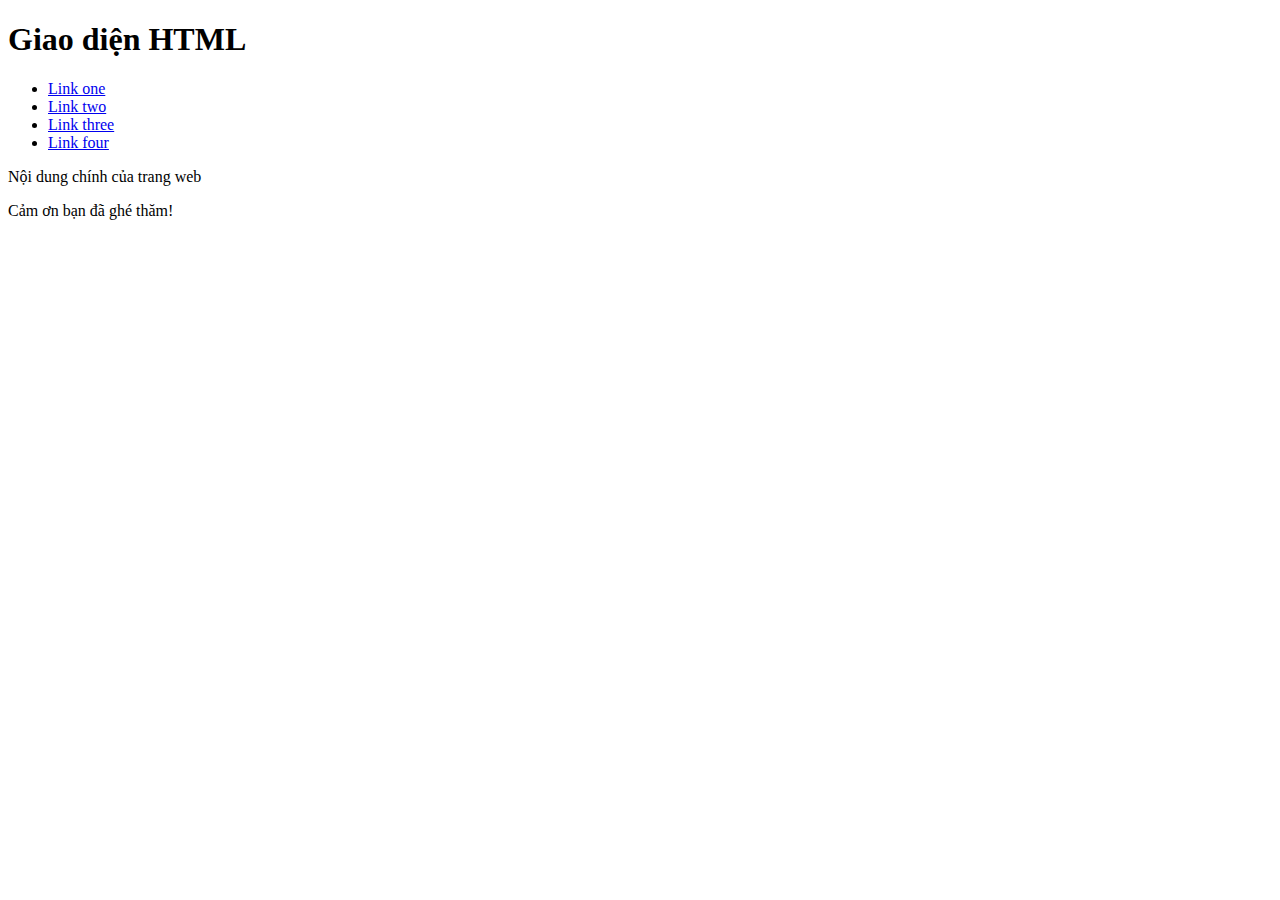
<file: Lab_1/index.html>
<!DOCTYPE html>
<html lang="vi">
<head>
  <meta charset="UTF-8">
  <title>Giao diện HTML</title>
</head>
<body>
  <header>
    <div class="container">
      <h1>Giao diện HTML</h1>
    </div>
  </header>
  <nav>
    <ul>
      <li><a href="#">Link one</a></li>
      <li><a href="#">Link two</a></li>
      <li><a href="#">Link three</a></li>
      <li><a href="#">Link four</a></li>
    </ul>
  </nav>
  <main>
    <div class="container">
      <p>Nội dung chính của trang web</p>
    </div>
  </main>
  <footer>
    <div class="container">
      <p>Cảm ơn bạn đã ghé thăm!</p>
    </div>
  </footer>
</body>
</html>
</file>
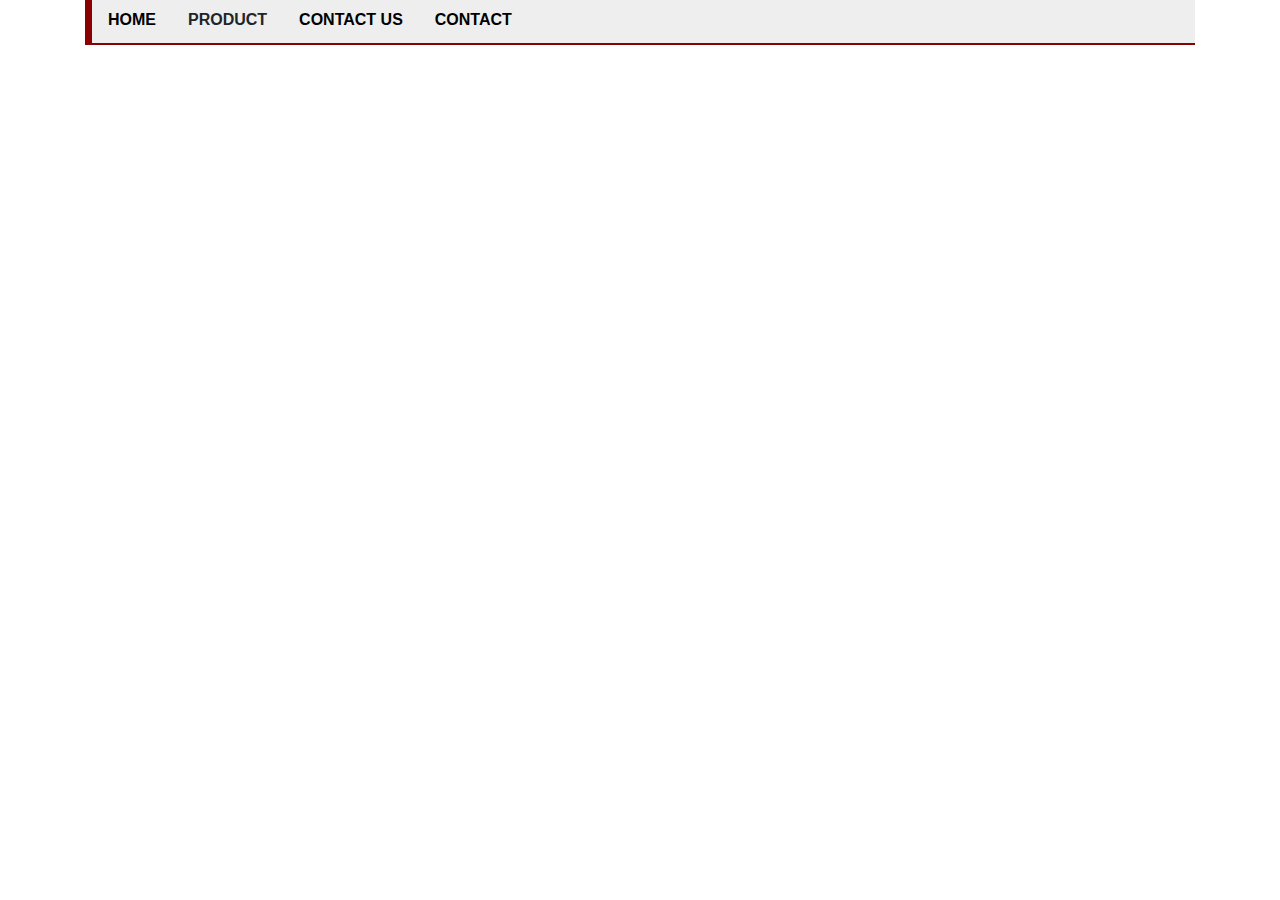
<file: Lab_3/index.html>
<!DOCTYPE html>
<html lang="en">
<head>
    <meta charset="UTF-8">
    <title>Title1</title>
    <link rel="stylesheet" href="css/style.css">
    <link rel="stylesheet" href="css/bootstrap.css">
    <!--    <link rel="stylesheet" href="css/bootstrap.min.css">-->
<!--    <link rel="stylesheet" href="css/style.css">-->
<!--    <link rel="stylesheet" href="css/bootstrap.css">-->
</head>
<body>

<section id="container" class="container">
    <nav>
        <div id="menu" class="d-flex flex-row">
            <div class="item p-2 pl-3 pr-3"><a href="#">HOME</a></div>
            <div class="item p-2 pl-3 pr-3">
                <span>PRODUCT</span>
                <div class="dr-item d-none">
                    <div class="sub-item p-2">Tivi</div>
                    <div class="sub-item p-2">Máy Tính Xách Tay</div>
                </div>
            </div>
            <div class="item p-2 pl-3 pr-3"><a href="#"> CONTACT US</a></div>
            <div class="item p-2 pl-3 pr-3"><a href="#">CONTACT</a></div>
        </div>
    </nav>
</section>

<script src="js/bootstrap.min.js"></script>
<script src="js/jquery-migrate-3.4.0.min.js"></script>
</body>
</html>
</file>
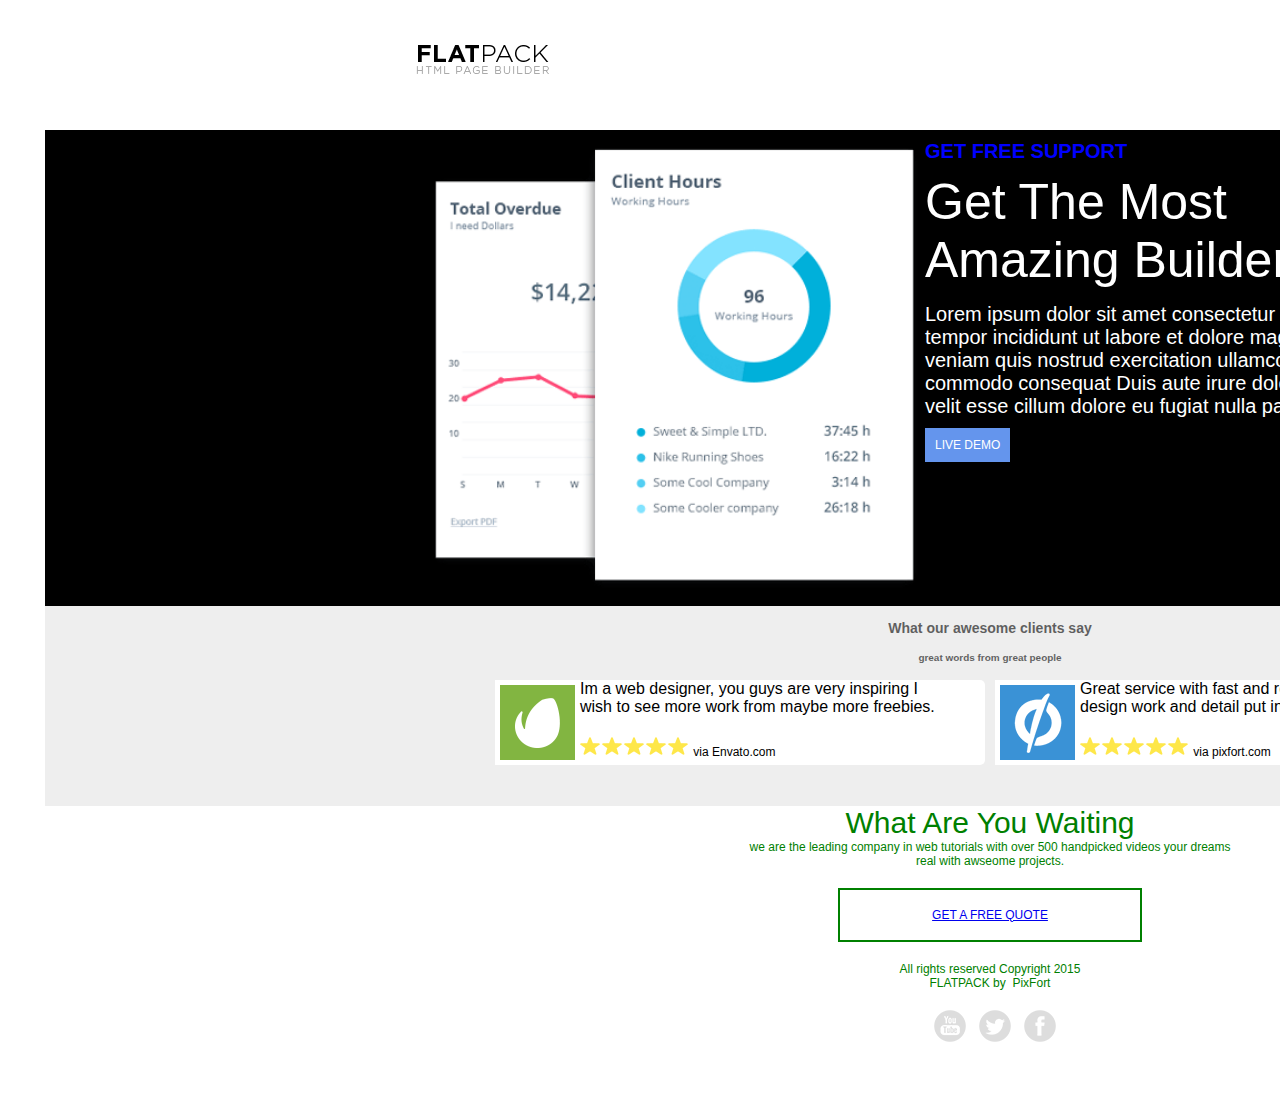
<file: Lab_2/ex1/index.html>
<!DOCTYPE html>
<html lang="en">
<head>

    <meta charset="utf-8">
    <title></title>

    <link href="stylesheets/font-awesome.css" rel="stylesheet">

    <link rel="shortcut icon" href="images/favicon.ico">
    <link rel="apple-touch-icon" href="images/apple-touch-icon.png">
    <link rel="apple-touch-icon" sizes="72x72" href="images/apple-touch-icon-72x72.png">
    <link rel="apple-touch-icon" sizes="114x114" href="images/apple-touch-icon-114x114.png">
    <link rel="stylesheet" href="index.css">

</head>
<body>

<div id="page" class="page">

    <div class="pixfort_normal_1" id="section_normal_1">
        <div class="header_style pix_builder_bg">
            <div class="container">
                <div class="sixteen columns">
                    <div class="one-third column alpha">
                        <img src="images/1_normal/logo.png" alt="">
                    </div>
                    <div class="two-thirds column omega">
                            <a href="#" class="slow_fade social_button"><img src="images/social_icons/yt.png" alt=""></a>
                            <a href="#" class="slow_fade social_button"><img src="images/social_icons/twitter.png" alt=""></a>
                            <a href="#" class="slow_fade social_button"><img src="images/social_icons/facebook.png" alt=""></a>
      			       <div class="htext_style">
                            <span class="editContent">
                                <span class="pix_text">Stay connected</span>
                            </span>
                        </div>
                    </div>
  		        </div>
            </div><!-- container -->
        </div>
    </div><div class="big_padding dark pix_builder_bg" id="section_normal_4_2">
        <div class="container">
            <div class="sixteen columns">
                <div class="eight columns alpha pix_container">
                    <img src="images/main/software-img-4.png" class="img_style" alt="">
                </div>
                <div class="eight columns omega">
                        <span class="bold_text big_text blue_text editContent">GET FREE SUPPORT</span>
                        <p class="big_title bold_text editContent">Get The Most Amazing Builder!</p>
                        <p class="normal_text light_gray editContent">Lorem ipsum dolor sit amet consectetur adipiscing elit sed do eiusmod tempor incididunt ut labore et dolore magna aliqua Ut enim ad minim veniam quis nostrud exercitation ullamco laboris nisi ut aliquip ex commodo consequat Duis aute irure dolor in reprehenderit in voluptate velit esse cillum dolore eu fugiat nulla pariatur.</p>
                        <a href="#" class="pix_button btn_normal pix_button_flat blue_bg bold_text">
                            <i class="pi pixicon-eye"></i> 
                            <span>LIVE DEMO</span>
                        </a> 
                </div>
            </div>
        </div>
    </div><div class="pixfort_normal_1" id="section_normal_6">
        <div class="envato_unbounce pix_builder_bg">
            <div class="container">
                <h3 class="L1_style">
                    <span class="editContent pix_text">What our awesome clients say</span>
                </h3>
                <h5 class="L2_style">
                    <span class="editContent pix_text">great words from great people</span>
                </h5>
                <div class="eight columns stbox alpha">
                    <div class="box_1 pix_builder_bg">
                        <div class="b_style">
                            <img src="images/testimonials/envato-logo.png" class="logo_style" alt="">
                       </div>
                       <div class="txt_style">
                            <p class="txt editContent">Im a web designer, you guys are very inspiring I wish to see more work from maybe more freebies.</p>
                            <span class="stars_span">
                                <img src="images/1_normal/stars.original.png" alt="">
                                <span class="env_st editContent ">
                                    <span class="pix_text">via Envato.com</span>
                                </span>
                            </span>
                       </div>
                   </div>
                </div>
                <div class="eight columns stbox omega">
                    <div class="box_2 pix_builder_bg">
                        <div class="b_style">
                            <img src="images/testimonials/unboune-logo.png" class="logo_style" alt="">
                       </div>
                       <div class="txt_style">
                            <p class="txt editContent">Great service with fast and relible support The design work and detail put into themes are great.</p>
                            <span class="stars_span">
                                <img src="images/1_normal/stars.original.png" alt="">
                                <span class="env_st editContent ">
                                    <span class="pix_text">via pixfort.com</span>
                                </span>
                            </span>
                        </div>
                    </div>
                </div>
            </div>
        </div>
    </div><div class="pixfort_agency_14" id="section_agency_5">
			<div class="foot_st pix_builder_bg">
				<div class="container ">
					<div class="sixteen columns center_text">
						<div class="f1_style"><span class="editContent"><span class="pix_text">What Are You Waiting</span></span></div>
						<div class="f2_style"><span class="editContent"><span class="pix_text">we are the leading company in web tutorials with over 500 handpicked videos your dreams real with awseome projects.</span></span></div>
						<div class="second_link">
							<span class="get_2_btn "><a class="slow_fade" href="#">GET A FREE QUOTE</a></span>
						</div>
						<div class="rights_st"><span class="editContent"><span class="pix_text">All rights reserved Copyright 2015</span></span></div>
						<span class="editContent">
							<span class="pix_text">
								<span class="rights_st">FLATPACK by&nbsp;</span>   <span class="pixfort_st">PixFort</span>
							</span>
						</span>
						<div class="clearfix"></div>
						<div class="center_btn center_text pix_inline_block">
							<a href="#" class="slow_fade social_button "><img src="images/social_icons/yt.png"></a>
							<a href="#" class="slow_fade social_button"><img src="images/social_icons/twitter.png"></a>
							<a href="#" class="slow_fade social_button"><img src="images/social_icons/facebook.png"></a>
						</div>
				</div>
			</div>
		</div>
	</div></div>


</body>
</html>
</file>
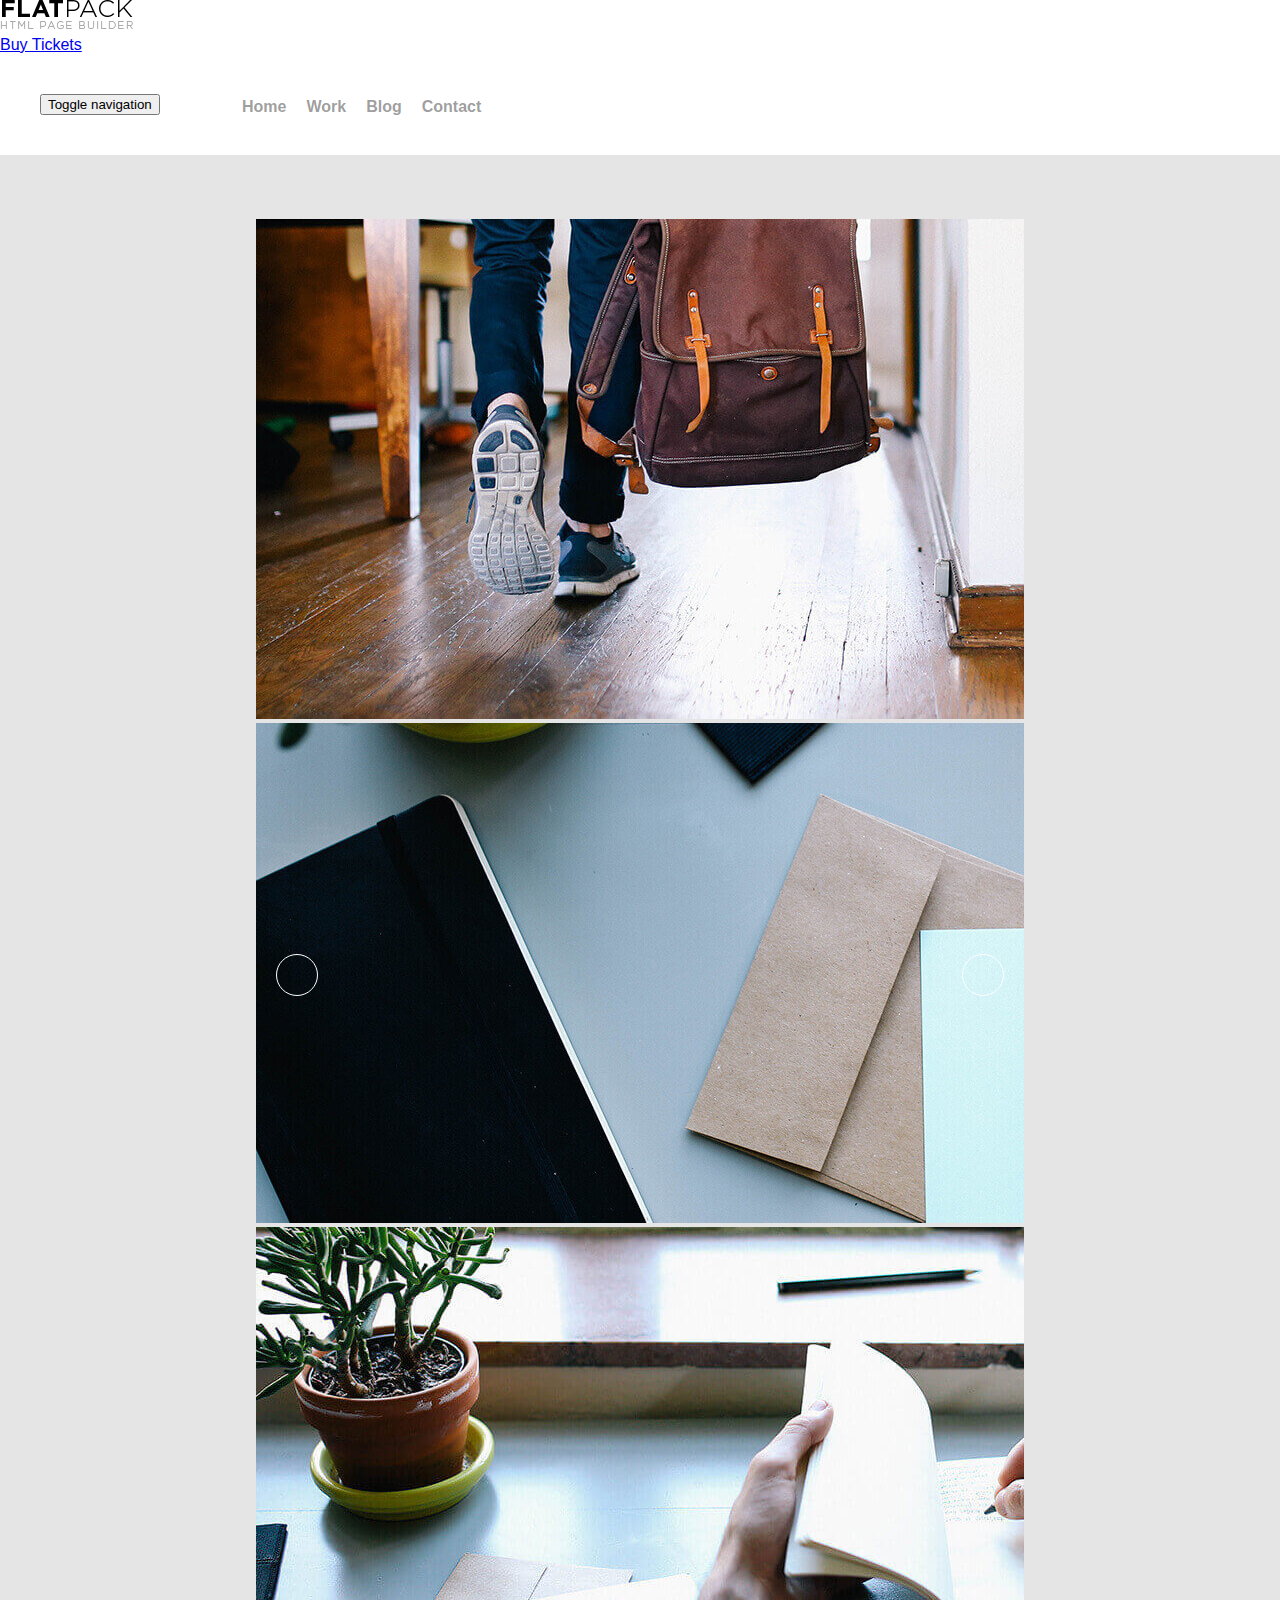
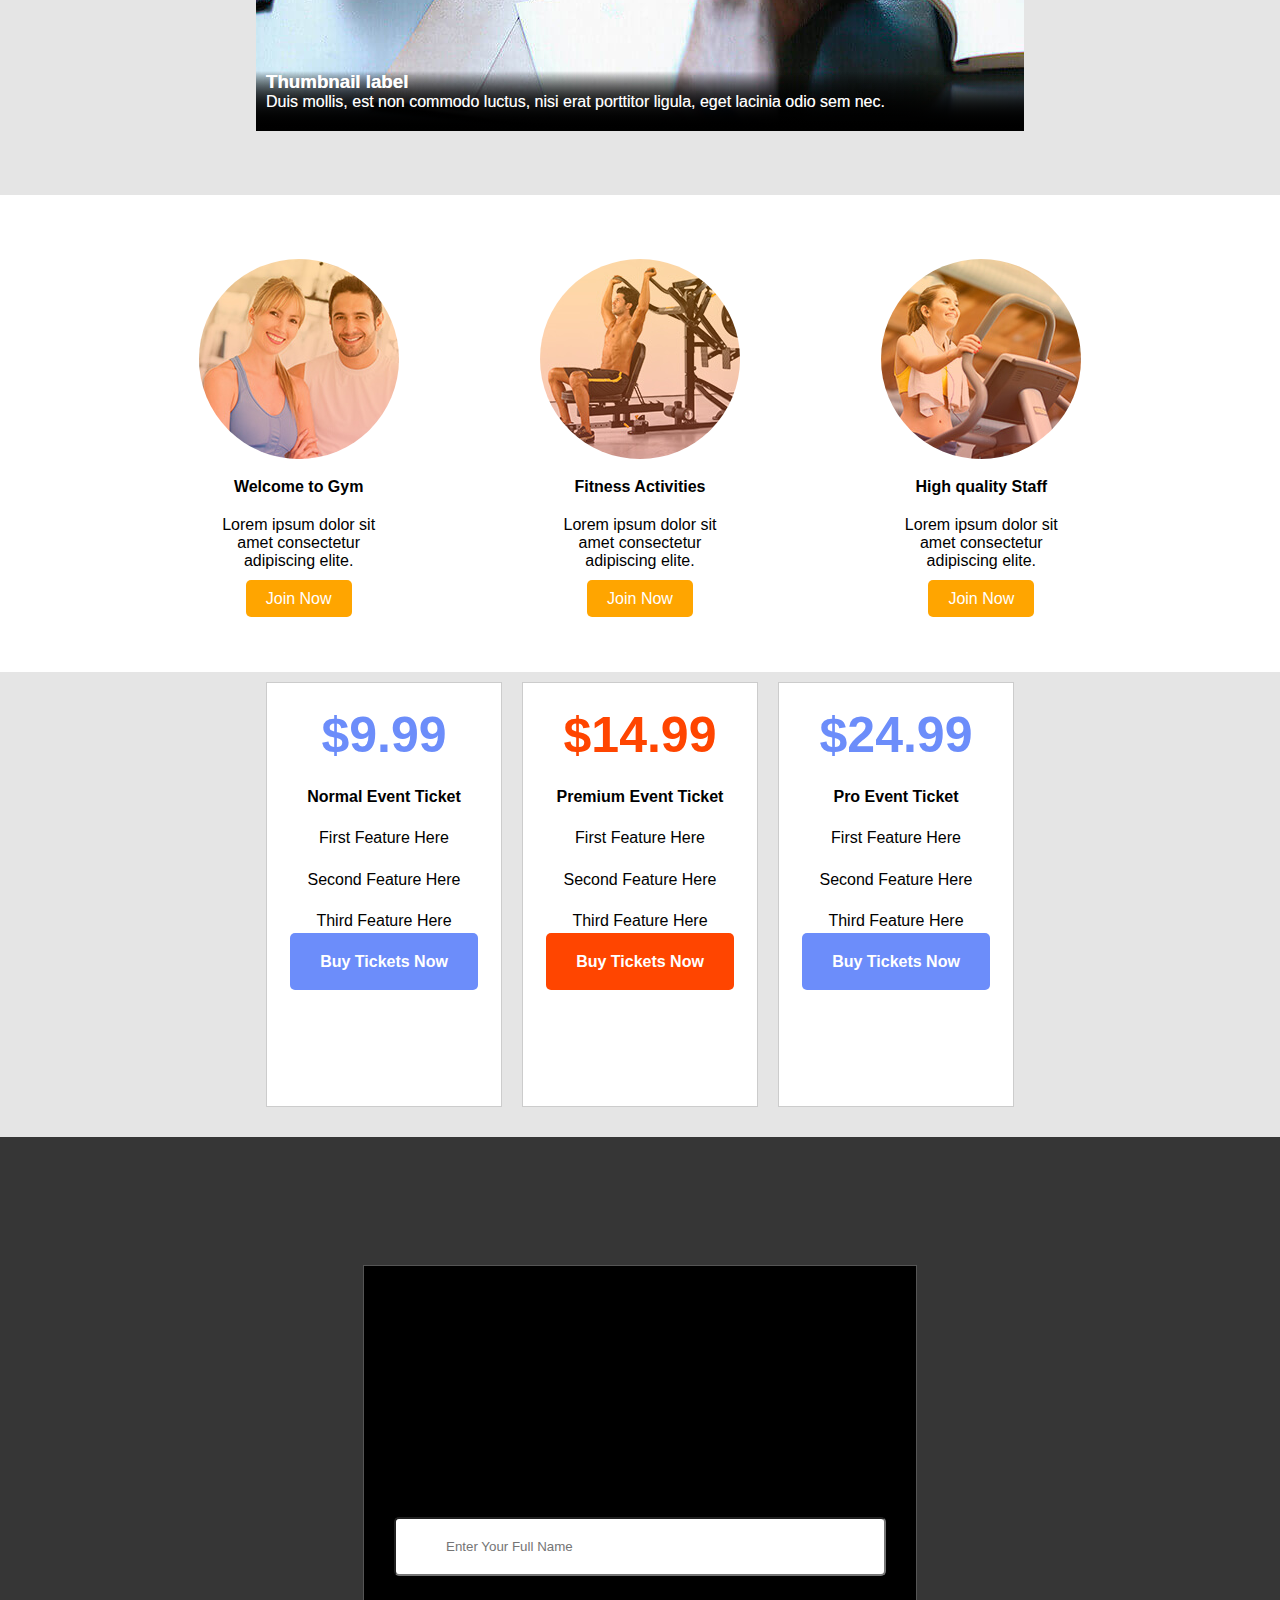
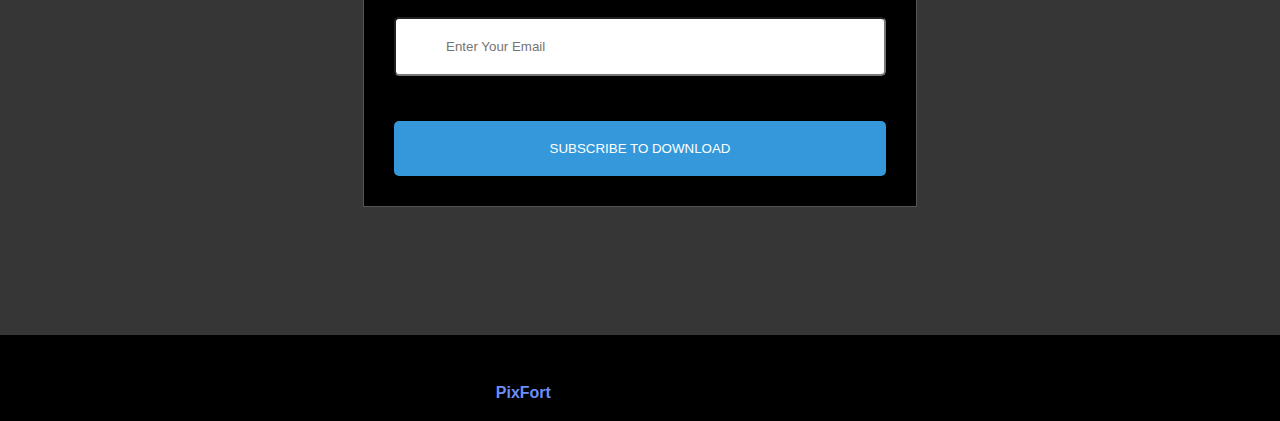
<file: Lab_2/ex2/index.html>
<!DOCTYPE html>
<html lang="en">
<head>
    <meta charset="utf-8">
    <title></title>
    <link href="stylesheets/font-awesome.css" rel="stylesheet">
    <link rel="shortcut icon" href="images/favicon.ico">
    <link rel="apple-touch-icon" href="images/apple-touch-icon.png">
    <link rel="apple-touch-icon" sizes="72x72" href="images/apple-touch-icon-72x72.png">
    <link rel="apple-touch-icon" sizes="114x114" href="images/apple-touch-icon-114x114.png">
    <link rel="stylesheet" href="index.css">
</head>
<body>
<div id="page" class="page">            
    <div class="light_gray_bg small_padding pix_builder_bg" id="section_text_2">
            <div class="container">
                <div class="eight columns alpha mobile_center">
                    <img class="extra_small_padding padding_left_10" src="images/main/logo.png" alt="">
                </div>
                <div class="eight columns omega right_text mobile_center">
                    <a href="#" class="pix_button btn_normal small_wide_button small_bold bold_text orange_bg ">
                        <span>Buy Tickets</span>
                    </a> 
                </div>
            </div>
        </div>


        <div class="" id="section_header_1">
            <div class="header_style header_nav_1 pix_builder_bg">
                <div class="container">
                    <div class="sixteen columns firas2">
                        <nav role="navigation" class="navbar navbar-white navbar-embossed navbar-lg pix_nav_1">
                            <div class="containerss">                            
                                <div class="navbar-header">
                                    <button data-target="#navbar-collapse-02" data-toggle="collapse" class="navbar-toggle" type="button">
                                        <span class="sr-only">Toggle navigation</span>
                                    </button>
                                    
                                </div>
                                <div class="padding_25 right_socials">
                                        <ul class="bottom-icons">
                                            <li><a class="pi pixicon-facebook2 light_gray" href="#fakelink"></a></li>
                                            <li><a class="pi pixicon-twitter2 light_gray" href="#fakelink"></a></li>
                                            <li><a class="pi pixicon-instagram light_gray" href="#fakelink"></a></li>
                                        </ul>
                                    </div>
                                <div id="navbar-collapse-02" class="collapse navbar-collapse">
                                    <ul class="nav navbar-nav navbar-left">
                                        <li class="active propClone"><a href="#">Home</a></li>
                                        <li class="propClone"><a href="#">Work</a></li>
                                        <li class="propClone"><a href="#">Blog</a></li>
                                        <li class="propClone"><a href="#">Contact</a></li>
                                    </ul>
                                </div><!-- /.navbar-collapse -->
                            </div><!-- /.container -->
                        </nav>
                    </div>
                </div><!-- container -->
            </div>
        </div>
		<div class="pixfort_pix_slider pix_builder_bg" id="section_slider">
        <div class="container">
            <div class="sixteen columns">
                <div id="myCarousel" class="carousel slide" data-interval="false">    					
                    <!-- Indicators -->
                    <ol class="carousel-indicators">
                        <li data-target="#myCarousel" data-slide-to="0" class="active"></li>
                        <li data-target="#myCarousel" data-slide-to="1"></li>
                        <li data-target="#myCarousel" data-slide-to="2"></li>
                    </ol>
                    <!-- Wrapper for slides -->
                    <div class="carousel-inner">
                        <div class="item active">
                            <img src="images/main/image-1.jpg" alt="">
                            <div class="carousel-caption editContent">
                                <h3>Thumbnail label</h3>
                                <p>Duis mollis, est non commodo luctus, nisi erat porttitor ligula, eget lacinia odio sem nec.</p>
                            </div>
                        </div>
                        <div class="item">
                            <img src="images/main/image-2.jpg" alt="">
                            <div class="carousel-caption editContent">
                                <h3>Thumbnail label</h3>
                                <p>Duis mollis, est non commodo luctus, nisi erat porttitor ligula, eget lacinia odio sem nec.</p>
                            </div>
                        </div>
                        <div class="item">
                            <img src="images/main/image-3.jpg" alt="">
                            <div class="carousel-caption editContent">
                                <h3>Thumbnail label</h3>
                                <p>Duis mollis, est non commodo luctus, nisi erat porttitor ligula, eget lacinia odio sem nec.</p>
                            </div>
                        </div>
                    </div>
                    <!-- Controls -->
                    <a class="left carousel-control fui-arrow-left" href="#myCarousel" data-slide="prev"></a>
                    <a class="right carousel-control fui-arrow-right" href="#myCarousel" data-slide="next"></a>
                </div>
            </div>
        </div><!-- /.container -->
    </div><div class="pixfort_gym_13 pix_builder_bg" id="section_gym_4">
    <div class="gym_life">
    	<div class="container">
    		<div class="sixteen columns  gym_life">

               <div class="top_padding">
                    <div class="one-third column alpha">
                        <div class="part_st">
                            <div class="img_gym_st"><img src="images/13_gym/1.jpg" class="logo_style" alt=""></div>
            				<div class="text_gym_style">
            					<p class="gym_st"><span class="editContent">Welcome to Gym</span></p>
            					<p class="gym_text"><span class="editContent">Lorem ipsum dolor sit amet consectetur adipiscing elite.</span></p>
            				</div>

                            <span class="link_3_btn editContent"><a class="slow_fade pix_text" href="#">Join Now</a></span>
                        </div>
                    </div>
                    <div class="one-third column ">
                        <div class="part_st">
        					<div class="img_gym_st"><img src="images/13_gym/2.jpg" class="logo_style" alt=""></div>
            				<div class="text_gym_style">
            					<p class="gym_st"><span class="editContent">Fitness Activities</span></p>
            					<p class="gym_text"><span class="editContent">Lorem ipsum dolor sit amet consectetur adipiscing elite.</span></p>
            				</div>
                            <span class="link_3_btn editContent"><a class="slow_fade pix_text" href="#">Join Now</a></span>
                        </div>
                    </div>
                    <div class="one-third column  omega">
                        <div class="part_st">
        					<div class="img_gym_st"><img src="images/13_gym/3.jpg" class="logo_style" alt=""></div>
            				<div class="text_gym_style">
            					<p class="gym_st"><span class="editContent">High quality Staff</span></p>
            					<p class="gym_text"><span class="editContent">Lorem ipsum dolor sit amet consectetur adipiscing elite.</span></p>
            				</div>
                            <span class="link_3_btn editContent">
                                    <a class="slow_fade pix_text" href="#">Join Now</a>
                            </span>
                        </div>
                    </div>
                </div>
        	</div>
    	</div>
    </div>
    </div><div class="center_text  padding_bottom_60 light_gray_bg pix_builder_bg" id="section_intro_title">
            <div class="container ">       
                    <div class="one-third column">
                        <div class="flat_pricing pix_builder_bg">
                            <p class="big_title blue_text editContent">
                                <strong>$9.99</strong>
                            </p>
                            <p class="light_gray editContent">
                                <strong>Normal Event Ticket</strong>
                            </p>
                            <ul class="flat_pricing_list light_gray">
                                <li class="pix_text">
                                    <span class="editContent">
                                        First Feature Here
                                    </span>
                                </li>
                                <li class="pix_text">
                                    <span class="editContent">
                                        Second Feature Here
                                    </span>
                                </li>
                                <li class="pix_text">
                                    <span class="editContent">
                                        Third Feature Here
                                    </span>
                                </li>
                            </ul>
                            <a href="#" class="active_bg_open pix_button btn_normal btn_big bold_text blue_bg ">
                                <span>Buy Tickets Now</span>
                            </a> 
                        </div>
                    </div>
                    <div class="one-third column">
                        <div class="flat_pricing pix_builder_bg">
                            <p class="big_title orange margin_bottom_10 editContent">
                                <strong>$14.99</strong>
                            </p>
                            <p class="light_gray editContent">
                                <strong>Premium Event Ticket</strong>
                            </p>
                            <ul class="flat_pricing_list light_gray">
                                <li class="pix_text">
                                    <span class="editContent">
                                        First Feature Here
                                    </span>
                                </li>
                                <li class="pix_text">
                                    <span class="editContent">
                                        Second Feature Here
                                    </span>
                                </li>
                                <li class="pix_text">
                                    <span class="editContent">
                                        Third Feature Here
                                    </span>
                                </li>
                            </ul>
                            <a href="#" class="active_bg_open pix_button btn_normal btn_big bold_text orange_bg ">
                                <span>Buy Tickets Now</span>
                            </a> 
                        </div>
                    </div>
                    <div class="one-third column">
                        <div class="flat_pricing pix_builder_bg">
                            <p class="big_title blue_text editContent">
                                <strong>$24.99</strong>
                            </p>
                            <p class="light_gray editContent">
                                <strong>Pro Event Ticket</strong>
                            </p>
                            <ul class="flat_pricing_list light_gray">
                                <li class="pix_text">
                                    <span class="editContent">
                                        First Feature Here
                                    </span>
                                </li>
                                <li class="pix_text">
                                    <span class="editContent">
                                        Second Feature Here
                                    </span>
                                </li>
                                <li class="pix_text">
                                    <span class="editContent">
                                        Third Feature Here
                                    </span>
                                </li>
                            </ul>
                            <a href="#" class="active_bg_open pix_button btn_normal btn_big bold_text blue_bg ">
                                <span>Buy Tickets Now</span>
                            </a> 
                        </div>
                    </div>
            </div>
        </div><div class="pixfort_party_15" id="section_party_3">
        <div class="subscribe pix_builder_bg">
            <div class="container">
                <div class="sixteen columns">
                    <div class="text_input pix_builder_bg">
                        <div class="headtext_style">
                            <span class="editContent">
                                <span class="pix_text">
                                    GET YOUR TICKET NOW!
                                </span>
                            </span>
                        </div>
                        <div class="segment pix_builder_bg"></div>
                        <span class="editContent">
                            <p class="subtext_style">
                                Just Subscribe to get full access to our new tutorial + all attachments files.
                            </p>
                        </span>
                        <div class="contact_st">
                            <form id="contact_form" pix-confirm="hidden_pix_15">
                                <div id="result"></div>
                                <input type="text" name="name" id="name" placeholder="Enter Your Full Name" class="pix_text">
                                <input type="email" name="email" id="email" placeholder="Enter Your Email" class="pix_text">
                                <button class="subscribe_btn pix_text" id="submit_btn_15">
                                    <span class="editContent">SUBSCRIBE TO DOWNLOAD</span>
                                </button>
                            </form>
                        </div>
                    </div>
                </div>
            </div>
        </div>
    </div>    
    <div id="hidden_pix_15" class="confirm_page confirm_page_15 pix_builder_bg">
        <div class="pixfort_party_15">
            <div class="confirm_header">
                <span class="editContent">
                    <span class="pix_text">
                        Thank You Very Much!
                    </span>
                </span>
            </div>
            <div class="confirm_text">
                <span class="editContent">
                    <span class="pix_text">
                        Lorem ipsum dolor sit amet consectetur adipiscing elit sed do eiusmod tempor incididunt.
                    </span>
                </span>
            </div>
            <div class="center_text padding_bottom_60">
                <ul class="bottom-icons confirm_icons center_text big_title pix_inline_block">
                    <li><a class="pi pixicon-facebook6 white" href="#fakelink"></a></li>
                    <li><a class="pi pixicon-twitter6 white" href="#fakelink"></a></li>
                    <li><a class="pi pixicon-googleplus7 white" href="#fakelink"></a></li>
                </ul>
            </div>
        </div>
    </div><div class="pixfort_party_15" id="section_party_4">
        <div class="foot_st pix_builder_bg">
           <div class="container">
                <div class="sixteen columns">
                    <div class="seven columns alpha">
                        <span class="editContent">
                            <span class="pix_text">
                                <span class="rights_st"> All rights reserved Copyright © 2015 FLATPACK by
                                    <span class="pixfort_st">PixFort</span>
                                </span>
                            </span>
                        </span>
                    </div>
                    <div class="nine columns omega ">
                        <div class="socbuttons">
                           <div class="soc_icons pix_builder_bg">
                                <ul class="bottom-icons">
                                    <li><a class="pi pixicon-facebook2 normal_gray" href="#fakelink"></a></li>
                                    <li><a class="pi pixicon-twitter2 normal_gray" href="#fakelink"></a></li>
                                    <li><a class="pi pixicon-instagram normal_gray" href="#fakelink"></a></li>
                                </ul>
                            </div>
                            <div class="likes_st">
                                <span class="editContent">
                                    <span class="pix_text">Your likes &amp; share makes us happy!</span>
                                </span>
                            </div>
                        </div>
                    </div>
                </div>
            </div>
        </div>
    </div></div>

</body>
</html>
</file>
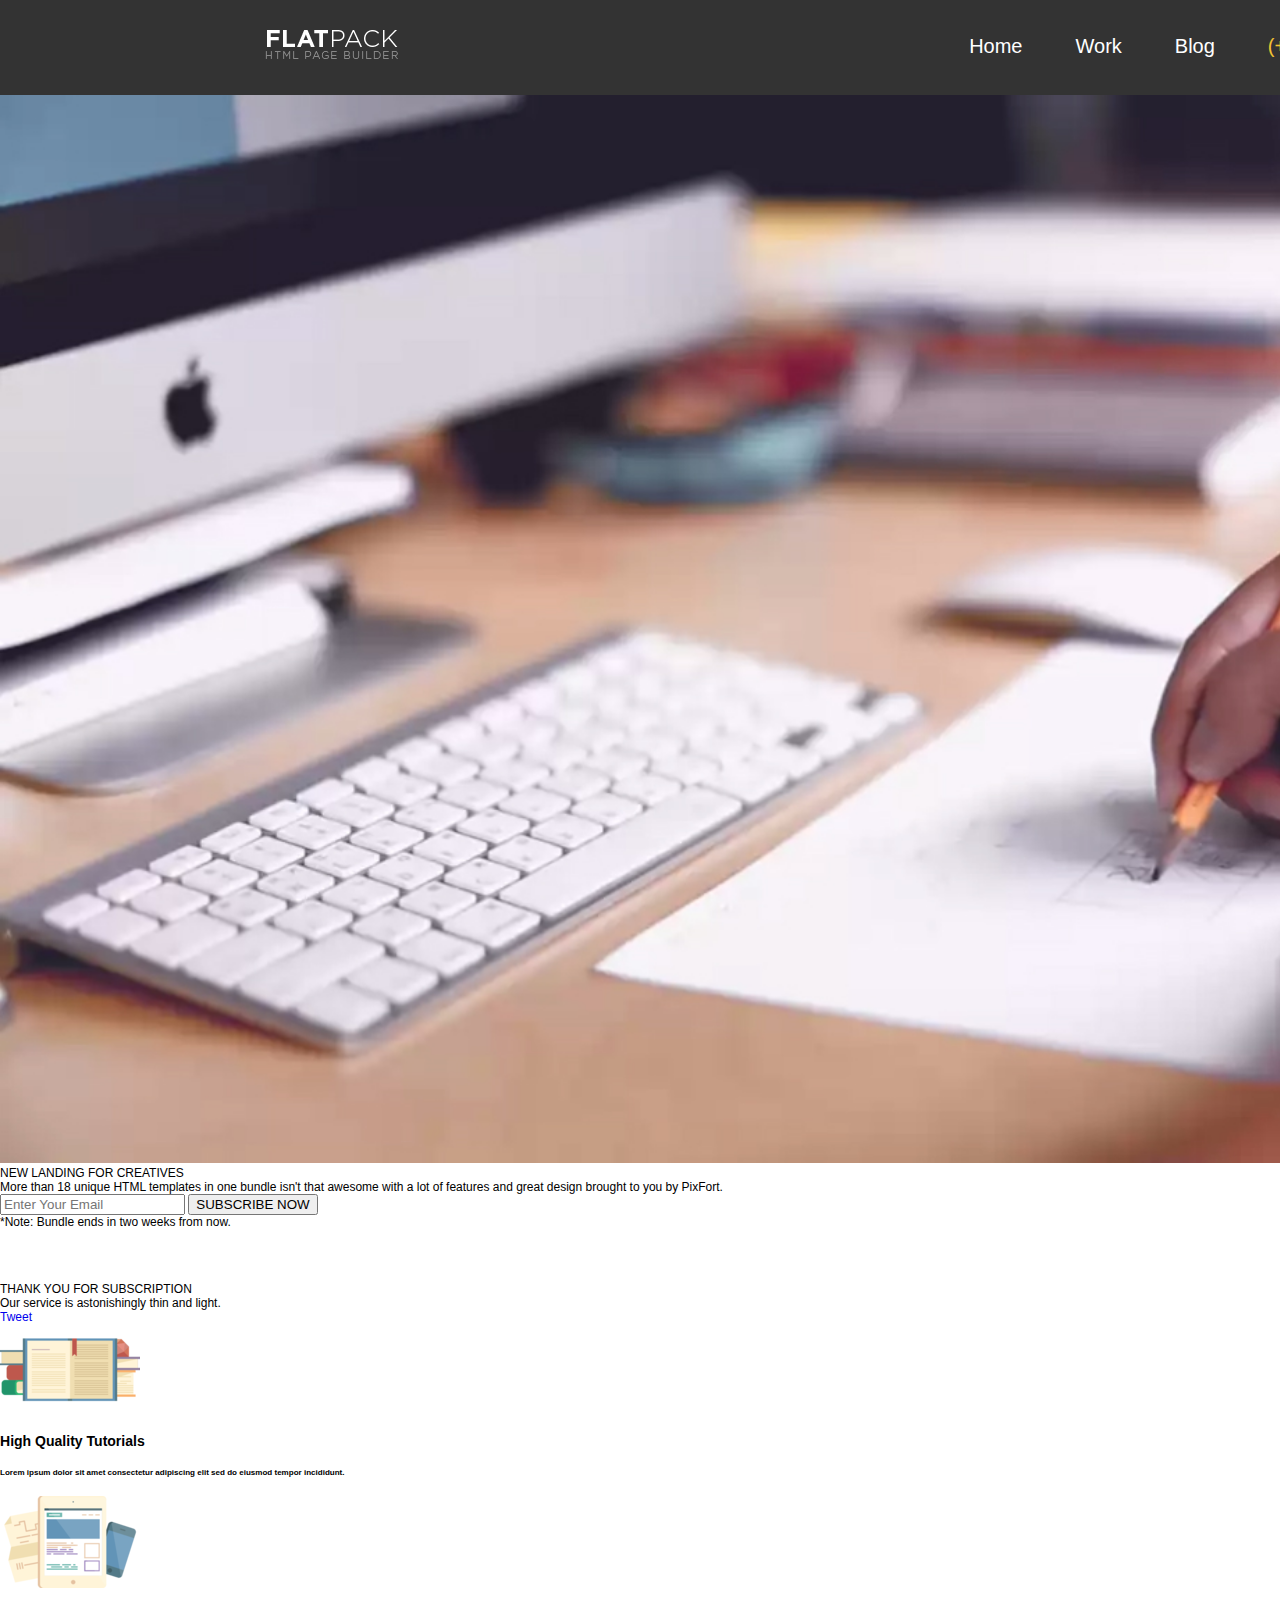
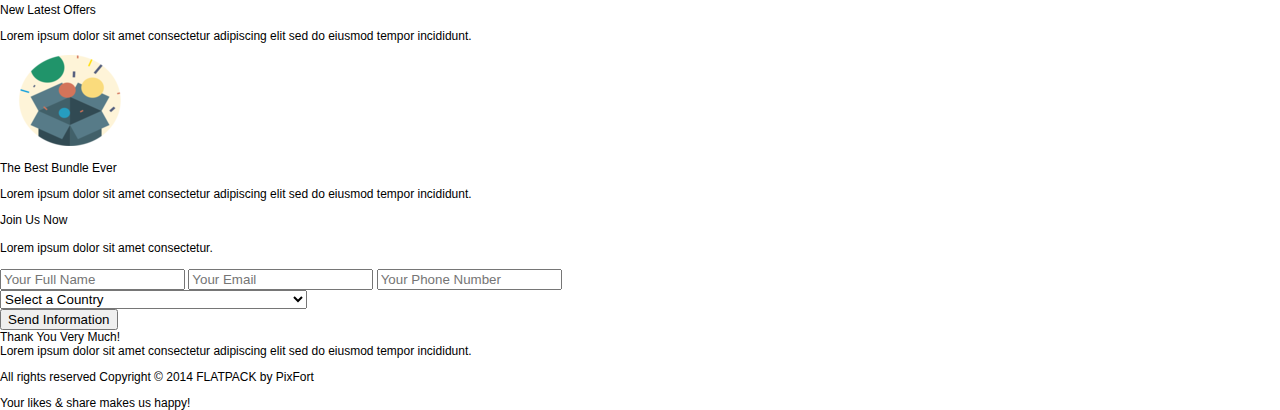
<file: Lab_2/ex3/index.html>
<!DOCTYPE html>
<html lang="en">
<head>
    <meta charset="utf-8">
    <title></title>
    <link href="stylesheets/font-awesome.css" rel="stylesheet">
    <link rel="shortcut icon" href="images/favicon.ico">
    <link rel="apple-touch-icon" href="images/apple-touch-icon.png">
    <link rel="apple-touch-icon" sizes="72x72" href="images/apple-touch-icon-72x72.png">
    <link rel="apple-touch-icon" sizes="114x114" href="images/apple-touch-icon-114x114.png">
    <link rel="stylesheet" href="style.css">
</head>
<body>

<div id="page" class="page">
<div class="pixfort_normal_1" id="section_header_2_dark">
                    <!-- header color black -->
        <div class=" header_nav_1 dark pix_builder_bg">  
            <div class="container">
                <div class="sixteen column" class="s firas2">
                    <nav role="navigationnavbar navbar-white navbar-embossed navbar-lg pix_nav_1">
                        <div class="containerss">
                            <div class="navbar-header">
                                <img src="images/main/logo-dark.png" class="pix_nav_logo" alt="">                
                            </div>
                            <div id="navbar-collapse-02" class="collapse navbar-collapse">
                                <ul class="nav navbar-nav navbar-right">
                                    <li class="active propClone"><a href="#">Home</a></li>
                                    <li class="propClone"><a href="#">Work</a></li>
                                    <li class="propClone"><a href="#">Blog</a></li>
                                    <li class="propClone"><span class="text_span editContent">(+103) 55-323-34</span></li>
                                    <li class="propClone icon-item"><a class="pi pixicon-facebook2" href="#fakelink"></a></li>
                                    <li class="propClone icon-item"><a class="pi pixicon-twitter2" href="#fakelink"></a></li>
                                    <li class="propClone icon-item"><a class="pi pixicon-instagram" href="#fakelink"></a></li>
                                </ul>
                            </div><!-- /.navbar-collapse -->
                        </div><!-- /.container -->
                    </nav>
                </div>
            </div><!-- container -->
        </div>
    </div><div class="pixfort_normal_1 creative_video_header" id="section_pix_4">
        <div class="has-video creative_header">
            <div class="mask"></div>
                <div class="pix_video_div section_video">
                    <video autoplay="" poster="images/video/video_bg.jpg" class="bgvid" loop="">
                        <source src="images/video/video_bg.webm" type="video/webm">
                        <source src="images/video/video_bg.mp4" type="video/mp4">
                        <source src="images/video/video_bg.ogv" type="video/ogv">
                    </video>
                </div>
                <div class="section_wrapper clearfix">
                    <div class="container">
                        <div class="sixteen columns context_style">
                            <div class="title_style">
                                <span class="editContent">
                                    <span class="pix_text">NEW LANDING FOR CREATIVES</span>
                                </span>
                            </div>
                            <div class="subtitle_style">
                                <span class="creative_h_text">
                                    <span class="editContent"><span class="pix_text">More than 18 unique HTML templates in one bundle isn't that awesome with a lot of features and great design brought to you by PixFort.</span></span>
                                </span>
                            </div>
                        <div class="email_subscribe pix_builder_bg">
                            <form id="contact_form" pix-confirm="hidden_pix_1">
                                <input type="email" name="email" id="email" placeholder="Enter Your Email" class="pix_text">
                                <button class="subscribe_btn pix_text" id="subscribe_btn_1">SUBSCRIBE NOW</button>
                                <div id="result"></div>
                            </form>
                        </div>
                        <div class="note_st">
                            <span class="creative_note"><span class="editContent"><span class="pix_text">*Note: Bundle ends in two weeks from now.</span></span></span>
                        </div>
                    </div>
                </div><!-- container -->
            </div>
        </div>
    </div>
    <div id="hidden_pix_1" class="confirm_page confirm_page_1 pix_builder_bg">
        <div class="pixfort_normal_1">
            <div class="confirm_logo">
                <span class="conf_img">
                    <img src="images/video/confirm1.png" alt="">
                </span>
            </div>
            <div class="confirm_header">
                <span class="editContent">
                    <span class="pix_text">THANK YOU FOR SUBSCRIPTION</span>
                </span>
            </div>
            <div class="confirm_text">
                <span class="editContent">
                    <span class="pix_text">Our service is astonishingly thin and light.</span>
                </span>
            </div>
            <div class="confirm_social">
                <div class="confirm_social_box pix_builder_bg">
                    <a href="https://twitter.com/share" class="twitter-share-button" data-via="pixfort" data-count="none">Tweet</a>
                        <span class="confirm_gp">
                            <span class="g-plusone " data-size="medium" data-annotation="none"></span>
                        </span>
                    <div class="fb-like" data-href="http://themeforest.net/item/flatpack-landing-pages-pack-with-page-builder/10591107" data-layout="button" data-action="like" data-show-faces="false" data-share="false"></div>
                </div>
            </div>
        </div>
    </div>
    <div class="section_pointer" pix-name="video"></div><div class="pixfort_university_6" id="section_university_5">
            <div class="join_us_section pix_builder_bg">
               <div class="container">
                <div class="sixteen columns">
                    <div class="ten columns  alpha">
                        <div class="zone_left">
                            <div class="psingle_item">
                             <div class="icon_st"> <img src="images/6_university/icon_1.png" alt=""></div>
                             <div class="text_st">
                                <h3 class="title_st editContent">High Quality Tutorials</h3>
                                <h6 class="subject_st editContent">Lorem ipsum dolor sit amet consectetur adipiscing elit sed do eiusmod tempor incididunt.</h6>
                            </div>
                        </div>
                        <div class="clearfix"></div>
                        <div class="psingle_item">
                         <div class="icon_st"> <img src="images/6_university/icon_2.png" alt=""></div>
                         <div class="text_st">
                            <p class="title_st editContent">New Latest Offers</p>
                            <p class="subject_st editContent">Lorem ipsum dolor sit amet consectetur adipiscing elit sed do eiusmod tempor incididunt.</p>
                        </div>
                    </div>
                    <div class="clearfix"></div>
                    <div class="psingle_item">
                     <div class="icon_st"> <img src="images/6_university/icon_3.png" alt=""></div>
                     <div class="text_st">
                        <p class="title_st editContent">The Best Bundle Ever</p>
                        <p class="subject_st editContent">Lorem ipsum dolor sit amet consectetur adipiscing elit sed do eiusmod tempor incididunt.</p>
                    </div>
                </div>
            </div>
        </div>
        <div class="six columns omega">
            <div class="substyle pix_builder_bg">
                <div class="title-style"><span class="editContent"><span class="pix_text">Join Us Now</span></span></div>
                <br>
                <div class="text-style">
                  <span class="editContent"><span class="pix_text">Lorem ipsum dolor sit amet consectetur.</span></span>
              </div><br>
              <div class="clearfix"></div>
              <form id="contact_form" pix-confirm="hidden_pix_6">
                <div id="result"></div>
                <input type="text" name="name" id="name" placeholder="Your Full Name" class="pix_text">
                <input type="email" name="email" id="email" placeholder="Your Email" class="pix_text">
                <input type="text" name="number" id="number" placeholder="Your Phone Number" class="pix_text">
                <div class="select_st">
                    <select id="countries" name="countries" class="pix_text">
                        <option value="">Select a Country</option>
                        <option value="Afghanistan">Afghanistan</option>
                        <option value="Aland Islands">Aland Islands</option>
                        <option value="Albania">Albania</option>
                        <option value="Algeria">Algeria</option>
                        <option value="American Samoa">American Samoa</option>
                        <option value="Andorra">Andorra</option>
                        <option value="Angola">Angola</option>
                        <option value="Anguilla">Anguilla</option>
                        <option value="Antarctica">Antarctica</option>
                        <option value="Antigua and Barbuda">Antigua and Barbuda</option>
                        <option value="Argentina">Argentina</option>
                        <option value="Armenia">Armenia</option>
                        <option value="Aruba">Aruba</option>
                        <option value="Australia">Australia</option>
                        <option value="Austria">Austria</option>
                        <option value="Azerbaijan">Azerbaijan</option>
                        <option value="Bahamas">Bahamas</option>
                        <option value="Bahrain">Bahrain</option>
                        <option value="Bangladesh">Bangladesh</option>
                        <option value="Barbados">Barbados</option>
                        <option value="Belarus">Belarus</option>
                        <option value="Belgium">Belgium</option>
                        <option value="Belize">Belize</option>
                        <option value="Benin">Benin</option>
                        <option value="Bermuda">Bermuda</option>
                        <option value="Bhutan">Bhutan</option>
                        <option value="Bolivia">Bolivia</option>
                        <option value="Bosnia and Herzegovina">Bosnia and Herzegovina</option>
                        <option value="Botswana">Botswana</option>
                        <option value="Bouvet Island">Bouvet Island</option>
                        <option value="Brazil">Brazil</option>
                        <option value="British Indian Ocean Territory">British Indian Ocean Territory</option>
                        <option value="Brunei Darussalam">Brunei Darussalam</option>
                        <option value="Bulgaria">Bulgaria</option>
                        <option value="Burkina Faso">Burkina Faso</option>
                        <option value="Burundi">Burundi</option>
                        <option value="Cambodia">Cambodia</option>
                        <option value="Cameroon">Cameroon</option>
                        <option value="Canada">Canada</option>
                        <option value="Cape Verde">Cape Verde</option>
                        <option value="Cayman Islands">Cayman Islands</option>
                        <option value="Central African Republic">Central African Republic</option>
                        <option value="Chad">Chad</option>
                        <option value="Chile">Chile</option>
                        <option value="China">China</option>
                        <option value="Christmas Island">Christmas Island</option>
                        <option value="Cocos (Keeling) Islands">Cocos (Keeling) Islands</option>
                        <option value="Colombia">Colombia</option>
                        <option value="Comoros">Comoros</option>
                        <option value="Congo">Congo</option>
                        <option value="Congo, The Democratic Republic of The">Congo, The Democratic Republic of The</option>
                        <option value="Cook Islands">Cook Islands</option>
                        <option value="Costa Rica">Costa Rica</option>
                        <option value="Cote D'ivoire">Cote D'ivoire</option>
                        <option value="Croatia">Croatia</option>
                        <option value="Cuba">Cuba</option>
                        <option value="Cyprus">Cyprus</option>
                        <option value="Czech Republic">Czech Republic</option>
                        <option value="Denmark">Denmark</option>
                        <option value="Djibouti">Djibouti</option>
                        <option value="Dominica">Dominica</option>
                        <option value="Dominican Republic">Dominican Republic</option>
                        <option value="Ecuador">Ecuador</option>
                        <option value="Egypt">Egypt</option>
                        <option value="El Salvador">El Salvador</option>
                        <option value="Equatorial Guinea">Equatorial Guinea</option>
                        <option value="Eritrea">Eritrea</option>
                        <option value="Estonia">Estonia</option>
                        <option value="Ethiopia">Ethiopia</option>
                        <option value="Falkland Islands (Malvinas)">Falkland Islands (Malvinas)</option>
                        <option value="Faroe Islands">Faroe Islands</option>
                        <option value="Fiji">Fiji</option>
                        <option value="Finland">Finland</option>
                        <option value="France">France</option>
                        <option value="French Guiana">French Guiana</option>
                        <option value="French Polynesia">French Polynesia</option>
                        <option value="French Southern Territories">French Southern Territories</option>
                        <option value="Gabon">Gabon</option>
                        <option value="Gambia">Gambia</option>
                        <option value="Georgia">Georgia</option>
                        <option value="Germany">Germany</option>
                        <option value="Ghana">Ghana</option>
                        <option value="Gibraltar">Gibraltar</option>
                        <option value="Greece">Greece</option>
                        <option value="Greenland">Greenland</option>
                        <option value="Grenada">Grenada</option>
                        <option value="Guadeloupe">Guadeloupe</option>
                        <option value="Guam">Guam</option>
                        <option value="Guatemala">Guatemala</option>
                        <option value="Guernsey">Guernsey</option>
                        <option value="Guinea">Guinea</option>
                        <option value="Guinea-bissau">Guinea-bissau</option>
                        <option value="Guyana">Guyana</option>
                        <option value="Haiti">Haiti</option>
                        <option value="Heard Island and Mcdonald Islands">Heard Island and Mcdonald Islands</option>
                        <option value="Holy See (Vatican City State)">Holy See (Vatican City State)</option>
                        <option value="Honduras">Honduras</option>
                        <option value="Hong Kong">Hong Kong</option>
                        <option value="Hungary">Hungary</option>
                        <option value="Iceland">Iceland</option>
                        <option value="India">India</option>
                        <option value="Indonesia">Indonesia</option>
                        <option value="Iran, Islamic Republic of">Iran, Islamic Republic of</option>
                        <option value="Iraq">Iraq</option>
                        <option value="Ireland">Ireland</option>
                        <option value="Isle of Man">Isle of Man</option>
                        <option value="Israel">Israel</option>
                        <option value="Italy">Italy</option>
                        <option value="Jamaica">Jamaica</option>
                        <option value="Japan">Japan</option>
                        <option value="Jersey">Jersey</option>
                        <option value="Jordan">Jordan</option>
                        <option value="Kazakhstan">Kazakhstan</option>
                        <option value="Kenya">Kenya</option>
                        <option value="Kiribati">Kiribati</option>
                        <option value="Korea, Democratic People's Republic of">Korea, Democratic People's Republic of</option>
                        <option value="Korea, Republic of">Korea, Republic of</option>
                        <option value="Kuwait">Kuwait</option>
                        <option value="Kyrgyzstan">Kyrgyzstan</option>
                        <option value="Lao People's Democratic Republic">Lao People's Democratic Republic</option>
                        <option value="Latvia">Latvia</option>
                        <option value="Lebanon">Lebanon</option>
                        <option value="Lesotho">Lesotho</option>
                        <option value="Liberia">Liberia</option>
                        <option value="Libyan Arab Jamahiriya">Libyan Arab Jamahiriya</option>
                        <option value="Liechtenstein">Liechtenstein</option>
                        <option value="Lithuania">Lithuania</option>
                        <option value="Luxembourg">Luxembourg</option>
                        <option value="Macao">Macao</option>
                        <option value="Macedonia, The Former Yugoslav Republic of">Macedonia, The Former Yugoslav Republic of</option>
                        <option value="Madagascar">Madagascar</option>
                        <option value="Malawi">Malawi</option>
                        <option value="Malaysia">Malaysia</option>
                        <option value="Maldives">Maldives</option>
                        <option value="Mali">Mali</option>
                        <option value="Malta">Malta</option>
                        <option value="Marshall Islands">Marshall Islands</option>
                        <option value="Martinique">Martinique</option>
                        <option value="Mauritania">Mauritania</option>
                        <option value="Mauritius">Mauritius</option>
                        <option value="Mayotte">Mayotte</option>
                        <option value="Mexico">Mexico</option>
                        <option value="Micronesia, Federated States of">Micronesia, Federated States of</option>
                        <option value="Moldova, Republic of">Moldova, Republic of</option>
                        <option value="Monaco">Monaco</option>
                        <option value="Mongolia">Mongolia</option>
                        <option value="Montenegro">Montenegro</option>
                        <option value="Montserrat">Montserrat</option>
                        <option value="Morocco">Morocco</option>
                        <option value="Mozambique">Mozambique</option>
                        <option value="Myanmar">Myanmar</option>
                        <option value="Namibia">Namibia</option>
                        <option value="Nauru">Nauru</option>
                        <option value="Nepal">Nepal</option>
                        <option value="Netherlands">Netherlands</option>
                        <option value="Netherlands Antilles">Netherlands Antilles</option>
                        <option value="New Caledonia">New Caledonia</option>
                        <option value="New Zealand">New Zealand</option>
                        <option value="Nicaragua">Nicaragua</option>
                        <option value="Niger">Niger</option>
                        <option value="Nigeria">Nigeria</option>
                        <option value="Niue">Niue</option>
                        <option value="Norfolk Island">Norfolk Island</option>
                        <option value="Northern Mariana Islands">Northern Mariana Islands</option>
                        <option value="Norway">Norway</option>
                        <option value="Oman">Oman</option>
                        <option value="Pakistan">Pakistan</option>
                        <option value="Palau">Palau</option>
                        <option value="Palestinian Territory, Occupied">Palestinian Territory, Occupied</option>
                        <option value="Panama">Panama</option>
                        <option value="Papua New Guinea">Papua New Guinea</option>
                        <option value="Paraguay">Paraguay</option>
                        <option value="Peru">Peru</option>
                        <option value="Philippines">Philippines</option>
                        <option value="Pitcairn">Pitcairn</option>
                        <option value="Poland">Poland</option>
                        <option value="Portugal">Portugal</option>
                        <option value="Puerto Rico">Puerto Rico</option>
                        <option value="Qatar">Qatar</option>
                        <option value="Reunion">Reunion</option>
                        <option value="Romania">Romania</option>
                        <option value="Russian Federation">Russian Federation</option>
                        <option value="Rwanda">Rwanda</option>
                        <option value="Saint Helena">Saint Helena</option>
                        <option value="Saint Kitts and Nevis">Saint Kitts and Nevis</option>
                        <option value="Saint Lucia">Saint Lucia</option>
                        <option value="Saint Pierre and Miquelon">Saint Pierre and Miquelon</option>
                        <option value="Saint Vincent and The Grenadines">Saint Vincent and The Grenadines</option>
                        <option value="Samoa">Samoa</option>
                        <option value="San Marino">San Marino</option>
                        <option value="Sao Tome and Principe">Sao Tome and Principe</option>
                        <option value="Saudi Arabia">Saudi Arabia</option>
                        <option value="Senegal">Senegal</option>
                        <option value="Serbia">Serbia</option>
                        <option value="Seychelles">Seychelles</option>
                        <option value="Sierra Leone">Sierra Leone</option>
                        <option value="Singapore">Singapore</option>
                        <option value="Slovakia">Slovakia</option>
                        <option value="Slovenia">Slovenia</option>
                        <option value="Solomon Islands">Solomon Islands</option>
                        <option value="Somalia">Somalia</option>
                        <option value="South Africa">South Africa</option>
                        <option value="South Georgia and The South Sandwich Islands">South Georgia and The South Sandwich Islands</option>
                        <option value="Spain">Spain</option>
                        <option value="Sri Lanka">Sri Lanka</option>
                        <option value="Sudan">Sudan</option>
                        <option value="Suriname">Suriname</option>
                        <option value="Svalbard and Jan Mayen">Svalbard and Jan Mayen</option>
                        <option value="Swaziland">Swaziland</option>
                        <option value="Sweden">Sweden</option>
                        <option value="Switzerland">Switzerland</option>
                        <option value="Syrian Arab Republic">Syrian Arab Republic</option>
                        <option value="Taiwan, Province of China">Taiwan, Province of China</option>
                        <option value="Tajikistan">Tajikistan</option>
                        <option value="Tanzania, United Republic of">Tanzania, United Republic of</option>
                        <option value="Thailand">Thailand</option>
                        <option value="Timor-leste">Timor-leste</option>
                        <option value="Togo">Togo</option>
                        <option value="Tokelau">Tokelau</option>
                        <option value="Tonga">Tonga</option>
                        <option value="Trinidad and Tobago">Trinidad and Tobago</option>
                        <option value="Tunisia">Tunisia</option>
                        <option value="Turkey">Turkey</option>
                        <option value="Turkmenistan">Turkmenistan</option>
                        <option value="Turks and Caicos Islands">Turks and Caicos Islands</option>
                        <option value="Tuvalu">Tuvalu</option>
                        <option value="Uganda">Uganda</option>
                        <option value="Ukraine">Ukraine</option>
                        <option value="United Arab Emirates">United Arab Emirates</option>
                        <option value="United Kingdom">United Kingdom</option>
                        <option value="United States">United States</option>
                        <option value="United States Minor Outlying Islands">United States Minor Outlying Islands</option>
                        <option value="Uruguay">Uruguay</option>
                        <option value="Uzbekistan">Uzbekistan</option>
                        <option value="Vanuatu">Vanuatu</option>
                        <option value="Venezuela">Venezuela</option>
                        <option value="Viet Nam">Viet Nam</option>
                        <option value="Virgin Islands, British">Virgin Islands, British</option>
                        <option value="Virgin Islands, U.S.">Virgin Islands, U.S.</option>
                        <option value="Wallis and Futuna">Wallis and Futuna</option>
                        <option value="Western Sahara">Western Sahara</option>
                        <option value="Yemen">Yemen</option>
                        <option value="Zambia">Zambia</option>
                        <option value="Zimbabwe">Zimbabwe</option>

                    </select>
                </div>
                <span class="send_btn">
                    <button type="submit" class="submit_btn pix_text" id="submit_btn_6">
                        <span class="editContent">Send Information</span>
                    </button>
                </span>
            </form>
            <div class="clearfix"></div>
        </div>
    </div>
</div>
</div><!-- container -->
</div>
</div>
<div id="hidden_pix_6" class="confirm_page confirm_page_6 pix_builder_bg">
  <div class="pixfort_university_6">
      
      <div class="confirm_header"><span class="editContent"><span class="pix_text">Thank You Very Much!</span></span></div>
      <div class="confirm_text">
        <span class="editContent"><span class="pix_text">Lorem ipsum dolor sit amet consectetur adipiscing elit sed do eiusmod tempor incididunt.</span></span>
    </div>
    <div class="center_text padding_bottom_60">
        <ul class="bottom-icons confirm_icons center_text big_title pix_inline_block">
            <li><a class="pi pixicon-facebook6 white" href="#fakelink"></a></li>
            <li><a class="pi pixicon-twitter6 white" href="#fakelink"></a></li>
            <li><a class="pi pixicon-googleplus7 white" href="#fakelink"></a></li>
        </ul>
    </div>
</div>
</div><div class="pixfort_ecourse_8" id="section_ecourse_7">

		<div class="foot_st pix_builder_bg">
			<div class="container ">
				<div class="sixteen columns bg_foot">
					<div class="seven columns alpha">
						<span class="editContent"><span class="pix_text"><span class="rights_st"> All rights reserved Copyright © 2014 FLATPACK by
							<span class="pixfort_st">PixFort</span>
						</span></span></span>
					</div>


					<div class="nine columns omega ">
						<div class="socbuttons">
							<div class="soc_icons pix_builder_bg">
								<ul class="bottom-icons">
		                            <li><a class="pi pixicon-facebook2 normal_gray" href="#fakelink"></a></li>
		                            <li><a class="pi pixicon-twitter2 normal_gray" href="#fakelink"></a></li>
		                            <li><a class="pi pixicon-instagram normal_gray" href="#fakelink"></a></li>
		                        </ul>
							</div>
							<div class="likes_st"><span class="editContent"><span class="pix_text">Your likes &amp; share makes us happy!</span></span></div>
						</div>
					</div>
				</div>
			</div>
		</div>
	</div></div>

</body>
</html>
</file>
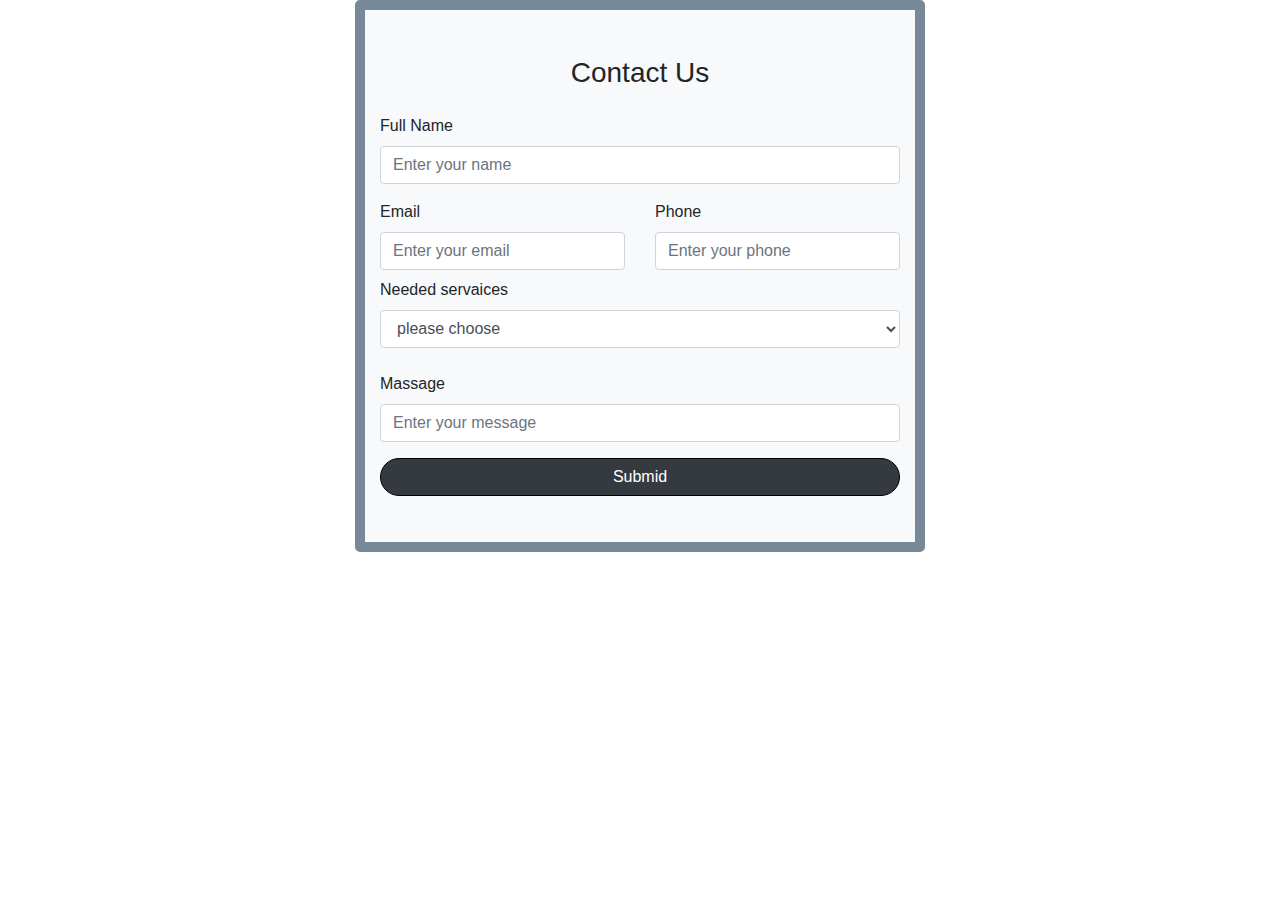
<file: Lab_3/index2.html>
<!DOCTYPE html>
<html lang="en">
<head>
    <meta charset="UTF-8">
    <title>Index2</title>
    <link rel="stylesheet" href="css/bootstrap.css">
    <link rel="stylesheet" href="css/index2.css">
</head>
<body>

<div id="contact-us" >
    <div class="container">
        <div class="row justify-content-around">
            <form action="" class="col-md-6 bg-light " id="border">
                  <h3 class="text-center py-3">Contact Us</h3>
                    <div class="form-group">
                        <label>Full Name</label>
                        <input type="text" class="form-control" placeholder="Enter your name" required>
                     </div>
                <div class="row">
                    <div class="col">
                        <label >Email</label>
                        <input type="text" class="form-control " placeholder="Enter your email" required>
                    </div>
                    <div class="col">
                        <label>Phone</label>
                        <input type="text" class="form-control" placeholder="Enter your phone" required>
                    </div>
                </div>
                <div class="form-group py-2">
                    <label>Needed servaices</label>
                    <select class="form-control" >
                        <option selected>please choose</option>
                        <option>m1</option>
                        <option>m2</option>
                        <option>m3</option>
                        <option>m4</option>
                    </select>
                </div>
                <div class="form-group">
                    <label>Massage</label>
                    <input type="text" class="form-control " placeholder="Enter your message" required>
                </div>
                <div class="form-group">
                    <button class="btn btn-dark btn-block " type="submit" id="sub">
                        Submid
                    </button>
                </div>

        </div>

    </div>

</div>






<script src="js/bootstrap.js"></script>
<script src="js/jquery-migrate-3.4.0.min.js"></script>
</body>
</html>
</file>
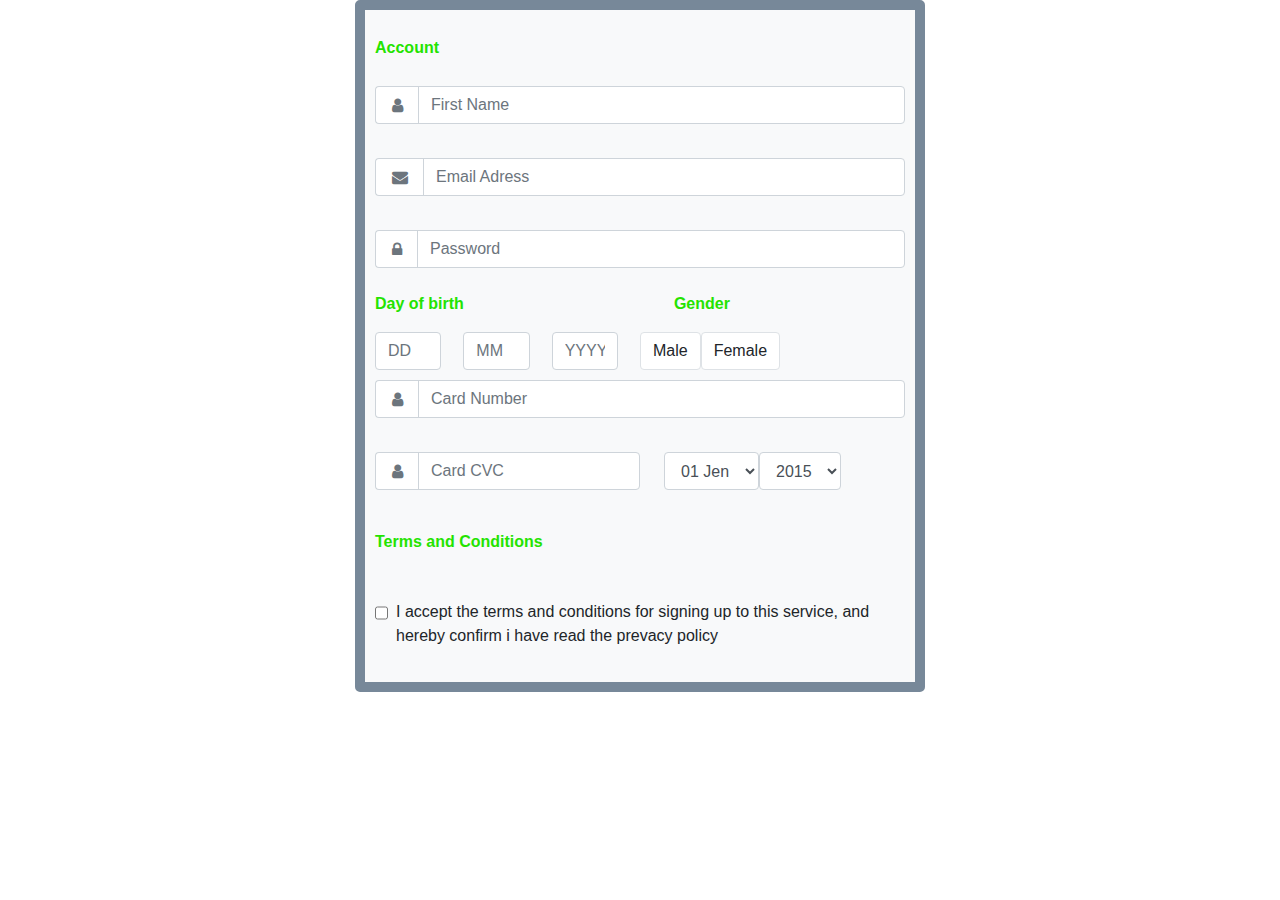
<file: Lab_3/index3.html>
<!DOCTYPE html>
<html lang="en">
<head>
    <meta charset="UTF-8">
    <title>Index3</title>
    <link rel="stylesheet" href="css/bootstrap.css">
    <link rel="stylesheet" href="https://stackpath.bootstrapcdn.com/font-awesome/4.7.0/css/font-awesome.min.css">
    <link rel="stylesheet" href="css/index3.css">
</head>
<body>
<div id="contact-us" >
    <div class="container ">
        <div class="row justify-content-around">
            <form action="" class="col-md-6 bg-light " id="boder">
                <div id="text" class="py-3 font-weight-bold ">Account</div>
                <div class="input-group mb-4">
                    <div class="input-group-prepend">
                            <span class="input-group-text bg-white px-3 border-md border-right-0">
                                <i class="fa fa-user text-muted"></i>
                            </span>
                    </div>
                    <input id="firstName" type="text" name="firstname" placeholder="First Name" class="form-control bg-white">
                </div>

                <div class="input-group mb-4">
                    <div class="input-group-prepend">
                            <span class="input-group-text bg-white px-3 border-md border-right-0">
                                <i class="fa fa-envelope text-muted"></i>
                            </span>
                    </div>
                    <input id="email" type="text" placeholder="Email Adress" class="form-control bg-white">

                </div>

                <div class="input-group mb-2">
                    <div class="input-group-prepend">
                            <span class="input-group-text bg-white px-3 border-md border-right-0">
                                <i class="fa fa-lock text-muted"></i>
                            </span>
                    </div>
                    <input id="pass" type="password" placeholder="Password" class="form-control bg-white">
                </div>

                <section id="text1">
                    <div id="text" class="py-3 font-weight-bold ">Day of birth</div>
                    <div id="genner" class="py-3 font-weight-bold ">Gender</div>
                </section>

                <section id="double">
                    <div id="double1">
                        <div id="d1">
                            <input id="email" type="text" placeholder="DD" class="form-control bg-white w-75">
                        </div>
                        <div id="d2">
                            <input id="email" type="text" placeholder="MM" class="form-control bg-white w-75">
                        </div>
                        <div id="d3">
                            <input id="email" type="text" placeholder="YYYY" class="form-control bg-white w-75">
                        </div>
                    </div>
                    <div id="double2">
                        <div id="d4" >
                            <button type="button" id="btnchiefdom" class="btn btn-light bg-white border" ng-click="levelOU()">Male</button>
                        </div>
                        <div id="d5">
                            <button type="button" id="btnchiefdom2" class="btn btn-light bg-white border" ng-click="levelCD()">Female</button>
                        </div>
                    </div>
                </section>
                <div class="input-group mb-4">
                    <div class="input-group-prepend">
                            <span class="input-group-text bg-white px-3 border-md border-right-0">
                                <i class="fa fa-user text-muted"></i>
                            </span>
                    </div>
                    <input id="firstName" type="text" name="firstname" placeholder="Card Number" class="form-control bg-white">
                </div>
                <div id="hedear">
                    <div class="input-group mb-4" id="card">
                        <div class="input-group-prepend">
                            <span class="input-group-text bg-white px-3 border-md border-right-0">
                                <i class="fa fa-user text-muted"></i>
                            </span>
                        </div>
                        <input id="card1" type="text" name="firstname" placeholder="Card CVC" class="form-control bg-white">
                    </div>
                    <div class="form-group pl-4" id="date">
                        <div>
                            <select class="form-control" >
                                <option selected>01 Jen</option>
                                <option>m1</option>
                                <option>m2</option>
                                <option>m3</option>
                                <option>m4</option>
                            </select>
                        </div>
                        <div>
                            <select class="form-control" >
                                <option selected>2015</option>
                                <option>m1</option>
                                <option>m2</option>
                                <option>m3</option>
                                <option>m4</option>
                            </select>
                        </div>
                    </div>
                </div>
                <div id="text" class="py-3 font-weight-bold ">Terms and Conditions</div>
                <div class="form-group" id="accept">
                    <input type="checkbox" >
                    <label class="pl-2" id="i">I accept the terms and conditions  for signing up to  this service, and hereby confirm i have read the prevacy policy</label>

                </div>
            </form>
            </div>
    </div>
</div>

<script src="js/bootstrap.js"></script>
<script src="js/jquery-migrate-3.4.0.min.js"></script>
</body>
</html>
</file>
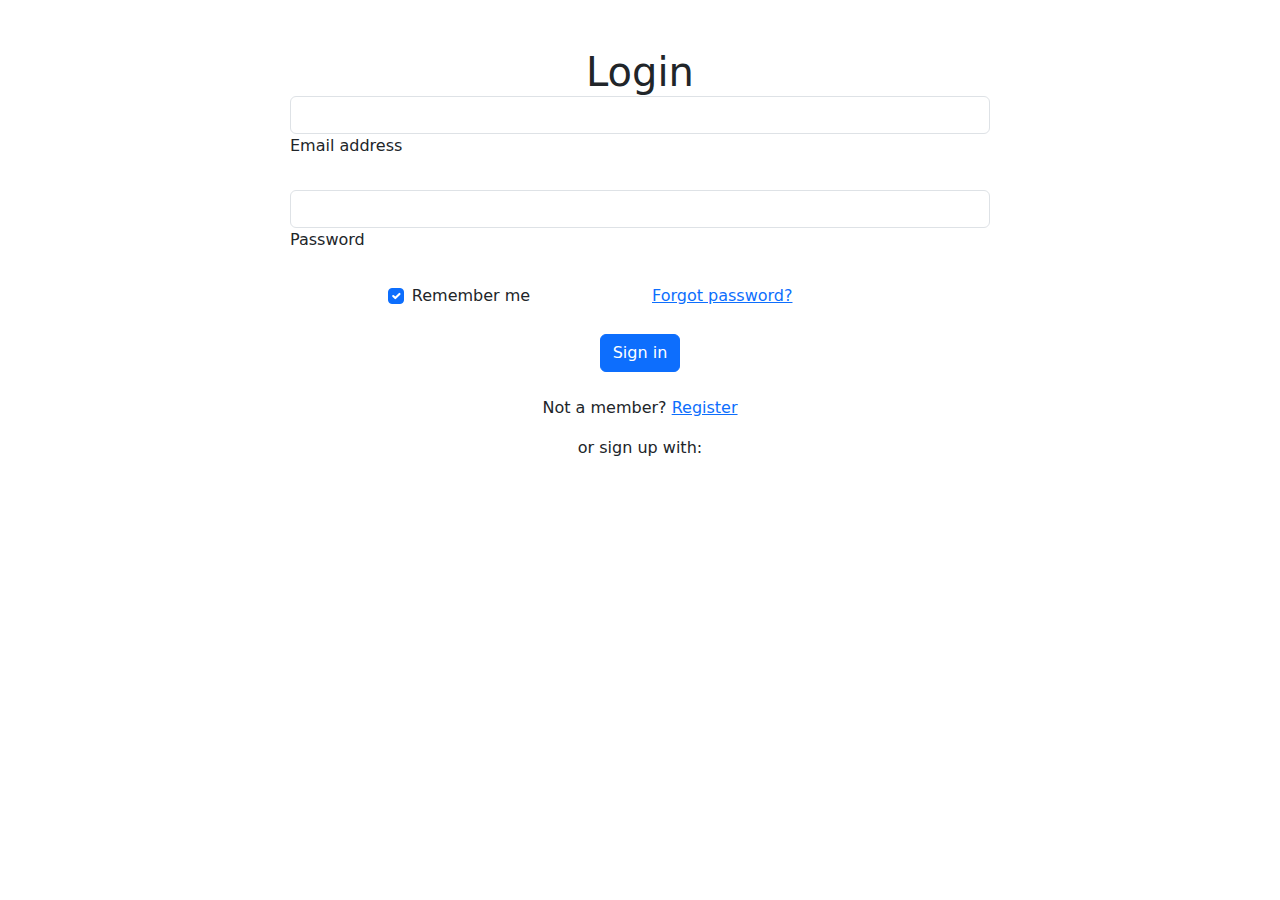
<file: Lab6-Login/LoginProject/src/main/webapp/ind.html>
<!doctype html>
<html lang="en">
<head>
    <meta charset="UTF-8">
    <meta name="viewport"
          content="width=device-width, user-scalable=no, initial-scale=1.0, maximum-scale=1.0, minimum-scale=1.0">
    <meta http-equiv="X-UA-Compatible" content="ie=edge">
    <link href="https://cdn.jsdelivr.net/npm/bootstrap@5.3.2/dist/css/bootstrap.min.css" rel="stylesheet" integrity="sha384-T3c6CoIi6uLrA9TneNEoa7RxnatzjcDSCmG1MXxSR1GAsXEV/Dwwykc2MPK8M2HN" crossorigin="anonymous">
    <link rel="stylesheet" href="bootstrap/css/bootstrap.min.css">
    <link rel="stylesheet" href="css/styles.css">
    <title>Document</title>

</head>
<body>

<div class="container-small mx-auto mt-5">
    <form class="">
        <h1 class="card-title text-lg-center">Login</h1>
        <!-- Email input -->
        <div class="form-outline mb-4">
            <input type="email" id="form2Example1" class="form-control" />
            <label class="form-label" for="form2Example1">Email address</label>
        </div>

        <!-- Password input -->
        <div class="form-outline mb-4">
            <input type="password" id="form2Example2" class="form-control" />
            <label class="form-label" for="form2Example2">Password</label>
        </div>

        <!-- 2 column grid layout for inline styling -->
        <div class="row mb-4">
            <div class="col d-flex justify-content-center">
                <!-- Checkbox -->
                <div class="form-check">
                    <input class="form-check-input" type="checkbox" value="" id="form2Example31" checked />
                    <label class="form-check-label" for="form2Example31"> Remember me </label>
                </div>
            </div>

            <div class="col">
                <!-- Simple link -->
                <a href="#!">Forgot password?</a>
            </div>
        </div>

        <!-- Submit button -->
        <button type="submit" class="btn btn-primary d-block mx-auto mb-4">Sign in</button>

        <!-- Register buttons -->
        <div class="text-center">
            <p>Not a member? <a href="#!">Register</a></p>
            <p>or sign up with:</p>
            <button type="button" class="btn btn-link btn-floating mx-1">
                <i class="fab fa-facebook-f"></i>
            </button>

            <button type="button" class="btn btn-link btn-floating mx-1">
                <i class="fab fa-google"></i>
            </button>

            <button type="button" class="btn btn-link btn-floating mx-1">
                <i class="fab fa-twitter"></i>
            </button>

            <button type="button" class="btn btn-link btn-floating mx-1">
                <i class="fab fa-github"></i>
            </button>
        </div>
    </form>
</div>
</body>
</html>
</file>
<file: Lab_3/css/style.css>
nav #menu{
    background: #eeeeee;
    height: 45px;
    border-bottom: 2px solid #8b0000;
    border-left: 7px solid #8b0000;
    /*display: flex;*/
}
nav #menu .item{
    font-weight: 600;
}
nav #menu .item a{
    color: black;
    text-decoration: none;
}
nav #menu .item a:hover{
    color: white;

}
nav #menu .item:hover{
    background: #8b0000;
    cursor: pointer;
}
nav #menu .item:hover a,nav #menu .item:hover span{
    color: white;
}
nav #menu .item .dr-item{
    position: absolute;
    margin-top: 11px;
    margin-left: -16px;
    /*padding-left: 16px;*/
    background: #eeeeee;
}
nav #menu .item:hover .dr-item{
    display: block !important;
}
nav #menu .item>.dr-item>.sub-item:first-of-type{
    border-top: 2px solid #8b0000;
}
nav #menu .item .dr-item .sub-item{
    border-bottom: 2px solid #c1c1c1;
    padding-left: 16px!important;
}
</file>
<file: Lab_2/ex1/index.css>
body {
    margin: 45px;
    padding: 0;
    font-size: 12px;
    font-family: Tahoma, Arial, sans-serif;

}

#page{
    width: 1890px;
    margin: auto;
}

a p {

}

#section_normal_1 {
    height: 85px;

}

#section_normal_1.sixteen.columns{
    padding-top: 20px;
}

#section_normal_4_2{
    background: black;
    color: white;
    display: flex;
    /*margin: 20px 0px 20px 0px;*/
}



.eight.columns.omega{
    width: 800px;
}
.eight.columns.alpha.pix_container{
    width: 630px;
    display: flex;
    justify-content: flex-end;
    margin-left: 240px;

}

.eight.columns.alpha.pix_container >img{
    width: 500px;
}

.eight.columns.omega{
    margin-right: 360px;
    width: 650px;
}

.bold_text.big_text.blue_text.editContent{
    font-weight: bold;
    color: blue;
    font-size: 20px;
}
#section_normal_4_2 .container{
    margin: 10px;
}
.big_title.bold_text.editContent{
    font-size: 50px;
    height: 80px;
    margin-top: 10px;
    width: 400px;

}
.pix_button.btn_normal.pix_button_flat.blue_bg.bold_text{
    background: cornflowerblue;
    color: white;
    list-style: none;
    height: 40px;
    text-decoration: none;
    padding: 10px;
}

.normal_text.light_gray.editContent{
    font-size: 20px;
}
#section_normal_6{
    background-color: rgb(238 238 238);
    display: flex;
    height: 200px;
}
h3, h5{
    text-align: center;
}
span.editContent.pix_text {
    opacity: 60%;
}
.eight.columns.stbox.alpha{
    width: 940px;
    float: left;
    margin-right: 10px;
}



.eight.columns.stbox.omega{
    width: 940px;
    float: left;
    margin-right: 0px;
}

.box_1.pix_builder_bg, .box_2.pix_builder_bg{
    display: flex;
    width: 490px;
    background: white;
    border-radius: 5px;
    height: 85px;

}

.eight.columns.stbox.alpha{
    display: flex;
    justify-content: right;
}
.txt.editContent{
    width: 360px;
    height: 40px;
    margin-top: 0px;
    font-size: 16px;
}
.logo_style{
    /*filter: brightness(80%);*/
    border: 5px solid white;
}
.sixteen.columns.center_text{
    display: flex;
    flex-direction: column;
}
#section_agency_5{
    height: auto;
}
.f1_style{
    font-size: 30px;
    color: aquamarine;
    text-align: center;
}
.f2_style{
    text-align: center;
    width: 500px;
    margin: 0 auto;
}
.f2_style .editContent{
    width: 500px;
}
.second_link{
    width: 300px;
    height: 50px;
    text-align: center;
    line-height: 50px;
    border: 2px solid green;
    color: green;
    list-style: none;
    margin: 20px auto;
}
.rights_st,  #section_agency_5 .foot_st.pix_builder_bg .container .editContent{
    margin:  0 auto;
    color: green;
}
.center_btn.center_text.pix_inline_block{
    margin: 20px auto;
}

.sixteen.columns{
    display: flex;
    justify-content: space-around;
}

.two-thirds.column.omega{
    display: flex;
    flex-direction: row-reverse;
}

.slow_fade.social_button{
    margin-left: 10px;
}
.htext_style{
    margin-top: 5px;
    margin-right: 10px;
    font-size: 20px;
}

.container {
    width: 1890px;
}
</file>
<file: Lab_2/ex2/index.css>
* {
    font-family: Arial, Helvetica, sans-serif;
    /* text-align: center;
    justify-content: center;
    align-items: center; */
    margin: 0;
}

/* html{
    margin-bottom: 0;
} */

.header>.container {


    background-color: rgba(0, 0, 0, 0.1);
    display: flex;
    margin-bottom: 20px;
    padding: 20px 0;
}

.logoPage {

    margin-right: auto;
    margin-left: 20%;
    display: flex;
    justify-content: center;
    align-items: center;
}

.buyTicketsBtn {
    margin-left: auto;
    margin-right: 20%;

    background-color: orangered;

}

.buyTicketsBtn>a {
    text-decoration: none;
    padding: 15px 20px;
    text-align: center;
    display: flex;
    justify-content: center;
    align-items: center;
}

.buyTicketsBtn>a>span {

    color: white;
    font-weight: 600;
    /* font-family: 'Franklin Gothic Medium', 'Arial Narrow', Arial, sans-serif; */




}

/* .containerss{
    position: relative;
}
.right_socials {
    position: absolute;
    top: 0;
    right: 0;
}

#navbar-collapse-02 {
    position: absolute;
    top: 0;
    left: 0;
} */
.containerss {
    display: inline-flex;
    /* Sử dụng flexbox để căn chỉnh nội dung bên trong */
    justify-content: space-between;
    /* Căn chỉnh bên trái và bên phải */
    align-items: center;
    /* Căn chỉnh theo chiều dọc giữa các phần tử */
}

.right_socials {
    order: 1;
    /* Đặt thứ tự hiển thị sau, để nằm bên phải */
    display: inline;
}

#navbar-collapse-02 {
    order: 0;
    /* Đặt thứ tự hiển thị trước, để nằm bên trái */
}



#section_header_1 {
    position: relative;
}

#section_header_1>.header_nav_1>.container {
    margin: 0;

    background-color: white;
    /* display: inline-block; */

}


.nav.navbar-nav.navbar-left {
    position: absolute;
    display: flex;
    left: 15%;
    top: 40%;
}


.nav>li>a {
    text-decoration: none;
    padding: 10px;
    color: rgba(0, 0, 0, 0.4);
    font-weight: 600
}


ul,
li {
    list-style: none;
}

#section_header_1>.header_nav_1>.container {




    padding: 20px;
    margin: 20px;
}


#section_slider {
    background-color: rgba(0, 0, 0, 0.1);
    padding: 5% 20%;
}

.carousel {
    position: relative;
    width: 100%;
    overflow: hidden;
    /* margin: 50px; */

}

.carousel-inner {
    position: relative;
    width: 100%;
}

.carousel-item {
    display: none;
}

.carousel-item.active {
    display: block;
}

.carousel-item img {
    width: 100%;
    height: auto;

}

.carousel-item>img {}

.carousel-caption {
    width: 100%;
    position: absolute;
    color: #fff;
    padding-bottom: 20px;
    /* margin-left: 10px; */
    bottom: 0;
    /* left: 0; */
    /* right: 0; */
    text-align: left;
    background-image: linear-gradient(rgba(0, 0, 0, 0), black);
}

.carousel-caption>h3,
.carousel-caption>p {
    margin-left: 10px;
}

.carousel-control {
    position: absolute;
    top: 50%;
    transform: translateY(-50%);
    background: rgba(0, 0, 0, 0);
    color: #fff;
    text-decoration: none;
    padding: 10px 20px;
    border-radius: 5px;
    transition: background 0.2s ease;

}

.carousel-control:hover {
    background: rgba(0, 0, 0, 0.2);
}

.carousel-control.left {
    left: 20px;
}

.carousel-control.right {
    right: 20px;
}

.carousel-control.right,
.carousel-control.left {
    border-radius: 100%;
    height: 20px;
    border: 1px white solid;
}

#section_gym_4 {



    margin: 5% 10%;
}

/* .sixteen.columns.gym_life {

    display: flex;


} */

.top_padding {
    display: flex;
    flex-wrap: nowrap;
    /* Không cho phép các cột trải ra ngoài */
    justify-content: space-between;
    /* Canh giữa các cột */
}

.one-third {
    flex: 1;
    /* Mỗi cột chiếm 1/3 chiều rộng của container */
    margin: 0 10px;
    text-align: center;
    justify-content: center;
    align-items: center;
}

.img_gym_st img {
    max-width: 100%;
    height: auto;
    border-radius: 100%;
    /* margin-bottom: 15px; */
}

.text_gym_style {
    text-align: center;
}



.part_st {

    text-align: center;
    justify-content: center;
    align-items: center;
}

.gym_st,
.gym_text {

    text-align: center;
    justify-content: center;
    align-items: center;

    /* width: 80%; */
}

.gym_st {
    font-weight: 600;
    margin: 15px 0;
}

.gym_text {
    width: 50%;
    margin: 20px auto;
}

.text_gym_style {
    text-align: center;
    justify-content: center;
    align-items: center;
    left: 0;
}

.link_3_btn {
    /* display: block; */
    text-align: center;
    background-color: orange;
    padding: 10px 20px;
    border-radius: 5px;
}

.link_3_btn .pix_text {




    text-decoration: none;
    color: #fff;
}

#section_intro_title {

    padding: 10px 20% 30px 20%;

    background-color: rgba(0, 0, 0, 0.1);


}

#section_intro_title>.container {
    display: flex;
    flex-wrap: nowrap;
    justify-content: center;
    text-align: center;
    align-items: center;

    margin: 0 auto;
}

#section_intro_title .container .one-third {
    flex: 1;
    /* Mỗi cột chiếm 1/3 chiều rộng của container */
    margin: 0 10px;
    text-align: center;
    justify-content: center;
    align-items: center;
    border: 1px rgba(0, 0, 0, 0.2) solid;
    background-color: #fff;
}

.big_title,
.light_gray.editContent,
.flat_pricing_list.light_gray>li {


    margin: 10% auto;
}

.flat_pricing {

    background-color: #fff;
    height: 400px;
    /* marginle */
}
ul.flat_pricing_list.light_gray{
    margin-left: -40px;
}
.big_title>strong {
    font-size: 50px;

}

.big_title.blue_text {
    color: #6c8dfa;
}

.big_title.orange {
    color: orangered;
}

/* .active_bg_open.pix_button>span {

    padding: 10px 20px;



} */

.active_bg_open.pix_button {
    text-decoration: none;
}

.btn_normal.btn_big.orange_bg>span,
.btn_normal.btn_big.blue_bg>span {

    text-decoration: none;
    padding: 20px 30px;
    border-radius: 5px;


    color: #fff;
    font-weight: 600;



}

.btn_normal.btn_big.orange_bg>span {
    background-color: orangered;
}

.btn_normal.btn_big.blue_bg>span {
    background-color: #6c8dfa;
}

#section_party_3 {
    position: relative;
}

#section_party_3,
.confirm_page.confirm_page_15.pix_builder_bg {
    background-color: #000;
    text-align: center;
    align-items: center;
    justify-content: center;
}











#section_party_3,
.subscribe.pix_builder_bg {
    /* width: 40%; */
    text-align: center;
    align-items: center;
    justify-content: center;
}

#section_party_3 .headtext_style span {


    font-size: 30px;
}

.subscribe.pix_builder_bg {
    background-color: #363636;
    width: 100%;
    padding: 10% 0;
}

#section_party_3 .container {
    border: 0.5px rgb(85, 85, 85) solid;
    width: 40%;
    background-color: #000;
    margin: 0 auto;
    padding: 20px;
}




#section_party_3 .contact_st {
    /* display: flex;
    flex-direction: column; */
    /* align-items: center;
    text-align: center; */
    width: 100%;
    height: 500px;
    position: relative;
}

#section_party_3 .contact_st form {
    /* display: flex;
    flex-direction: column; */
    align-items: center;
}

#section_party_3 .contact_st input,
#section_party_3 .contact_st button {
    position: absolute;
    margin: 10px;
    left: 0;
    right: 0;
}

p.subtext_style {

    /* color: #fff; */

    position: absolute;
    top: 40%;
    /* width: 300px; */
    left: 0;
    right: 0;
}

#section_party_3 .contact_st input#name {


    bottom: 40%;
    border-radius: 5px;
    padding: 20px 50px;
    /* padding: 10px 40px; */

}

#section_party_3 .contact_st input#email {

    border-radius: 5px;
    padding: 20px 50px;
    bottom: 20%;

    /* padding: 10px 40px; */

}


#section_party_3 .contact_st button {
    border-radius: 5px;
    padding: 20px 50px;
    bottom: 0;
}

#section_party_3 .contact_st button {
    background-color: #3498db;
    color: #fff;
    border: none;
    cursor: pointer;
}

#section_party_3 span.pix_text {
    position: absolute;
    left: 0;
    right: 0;
    padding-top: 80px;
}



#section_party_4 {
    background-color: black;
    height: 50px;
    position: relative;

}

ul.bottom-icons {
    position: absolute;
    float: right;
    display: flex;
    margin-top: -20px;
}

.likes_st {
    position: absolute;
    right: 30%;
    top: 25%;
    /* float: right; */
}


ul.bottom-icons {
    right: 10%;
    /* top: 0; */
    bottom: 10%;
}

img.social_icon {
    padding: 0 10px;
}

#section_party_4 .rights_st .pixfort_st {


    color: #6c8dfa;
    font-weight: 600;
}

#section_party_4 .rights_st {
    position: absolute;
    left: 10%;
    top: 25%;
    /* bottom: 0; */
}
</file>
<file: Lab_2/ex3/style.css>
* body {
  margin: 0;
  padding: 0;
  font-size: 12px;
  font-family: Tahoma, Arial, sans-serif;

}
a{
    text-decoration: none;
}
ul, li{
  list-style: none;
}
#page{
  width: 1900px;
  margin: auto;
}
.containerss {
  display: flex;
  justify-content: space-around;
  background-color: #333333;
  height: 95px;
}
.navbar-header {
  margin-top: 30px;
}
ul.nav.navbar-nav.navbar-right {
  display: flex;
  margin-top: 35px;
}
ul.nav.navbar-nav.navbar-right li{
margin-right: 53px;
}
ul.nav.navbar-nav.navbar-right a {
  font-size: 20px;
  color: white;
}
ul.nav.navbar-nav.navbar-right span {
  font-size: 20px;
  color: #f1c232;
}
video.bgvid {
  width: 100%;
}
</file>
<file: Lab_3/css/index2.css>
#border{
    border: 10px solid lightslategray;
    border-radius: 5px;
    padding-top: 30px ;
    padding-bottom: 30px;
}
#sub{
    border: 1px solid black;
    border-radius: 20px;
}
</file>
<file: Lab_3/css/index3.css>
.input-group{
    padding-top: 10px;
}
#text {
    color: #24e300;
}
#text1{
    display: flex;
}
#genner{
    margin-left: 210px;
    color: #24e300;
}

#double1{
    display: flex;
    width: 50%;
}
#double2{
    width: 50%;
    display: flex;
}
#double{
    display: flex;
}
#hedear{
    display: flex;
}
#hedear #card{
    width: 50%;
}
#hedear #date{
    padding-top: 10px;
    width: 50%;
    display: flex;
}
#boder{
    padding: 10px;
    border: 10px solid lightslategray;
    border-radius: 5px;
}
#accept{
    display: flex;
}
#i{
    padding-top: 30px;
}
</file>
<file: Lab6-Login/LoginProject/src/main/webapp/css/styles.css>
@media (min-width: 768px) {
    .container-small {
        width: 300px;
    }
    .container-large {
        width: 970px;
    }
}
@media (min-width: 992px) {
    .container-small {
        width: 500px;
    }
    .container-large {
        width: 1170px;
    }
}
@media (min-width: 1200px) {
    .container-small {
        width: 700px;
    }
    .container-large {
        width: 1500px;
    }
}
</file>
